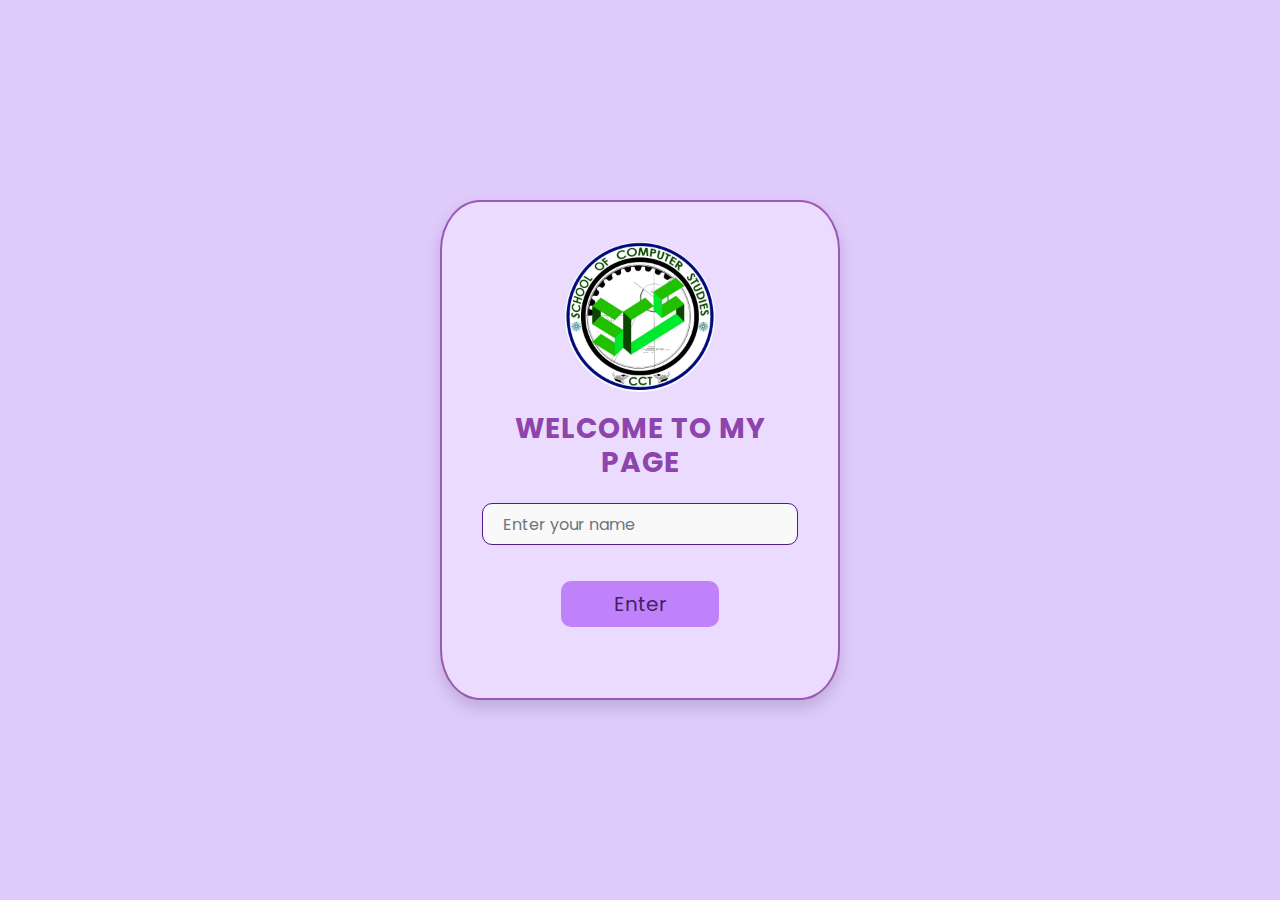
<file: index.html>
<!DOCTYPE html>
<html lang="en">
<head>
<meta charset="UTF-8">
<meta name="viewport" content="width=device-width, initial-scale=1.0">
<title>Login Form</title>
<link rel="stylesheet" href="main.css">
<link href="https://stackpath.bootstrapcdn.com/bootstrap/4.5.2/css/bootstrap.min.css" rel="stylesheet">
<link href='https://fonts.googleapis.com/css?family=Poppins' rel='stylesheet'>
</head>
<body>
<div class="container">
    <div class="card border-violet shadow">
        <div class="card-body text-center"> 
            <img id="cct" src="Zpics\scs.jfif" alt="Description of the image" class="center-img"> 
            <h3 class="text-violet mb-4">Welcome to my Page</h3>
            <form id="loginForm" action="javascript:void(0);">
                <div class="form-group">
                    <input type="text" class="form-control form-control-lg" id="username" placeholder="Enter your name" style="font-size: 16px;" required>
                </div>
                <div class="form-group">
                    <button type="submit" class="btn btn-lg btn-violet">Enter</button>
                </div>
            </form>
        </div>
    </div>
</div>

<script src="https://cdnjs.cloudflare.com/ajax/libs/jquery/3.5.1/jquery.slim.min.js"></script>
<script src="https://stackpath.bootstrapcdn.com/bootstrap/4.5.2/js/bootstrap.bundle.min.js"></script>

<script>
document.getElementById('loginForm').addEventListener('submit', function(event) {
    event.preventDefault();

    var username = document.getElementById('username').value;
    if (username.trim() === '') {
        alert('Please enter a username.');
        return;
    }

    window.location.href = 'FinalOutput.html?username=' + encodeURIComponent(username);
});
</script>

<style>
body {
    font-family: 'Poppins';
    font-size: 22px;
    background-color: #dfcafc;
    color: #5a217a;
}

.container {
    display: flex;
    justify-content: center;
    align-items: center;
    height: 100vh;
}

#cct {
    border-radius: 50%;
    max-width: 150px;
    height: auto;
}

.center-img {
    display: block;
    margin: 0 auto;
    max-width: 100%;
    max-height: 100%;
    animation: flip 10s linear infinite;
}

@keyframes flip {
    0% { transform: rotateY(0deg); }
    50% { transform: rotateY(180deg); }
    100% { transform: rotateY(360deg); }
}

.card {
    background-color: #eadbff;
    border: 2px solid #ffffff;
	border-radius: 10%;
	width: 500px;
    box-shadow: 0 0 20px rgba(1, 0, 0, 0.5);
}

.border-violet {
    border-color: #9b59b6; 
	width: 500px;
	height: 500px;
}

.card-body {
    padding: 40px;
}

.text-violet {
    color: #8e44ad; 
    font-weight: bold;
    text-transform: uppercase;
    letter-spacing: 1px;
    margin-top: 20px;
}

.form-control {
    margin-top: 20px;
    padding: 20px;
    border: 1px solid #54188f; 
    transition: border-color 0.3s ease;
    color: #240642; 
    background-color: #f9f9f9;
    border-radius: 10px;
}

.form-control:focus {
    border-color: #240642;
}

.btn-violet {
    margin-top: 20px;
    background-color: #c082fa; 
	color: #432063;
    border: none;
    transition: background-color 0.3s ease;
    border-radius: 10px;
    width: 50%;
}

.btn-violet:hover {
	 background-color: #3a1f54; 
    color: #d8b4fa;
}

.btn-violet:focus,
.btn-violet.focus {
    box-shadow: 0 0 0 0.2rem rgba(142, 68, 173, 0.5);
}
</style>

</body>
</html>
</file>
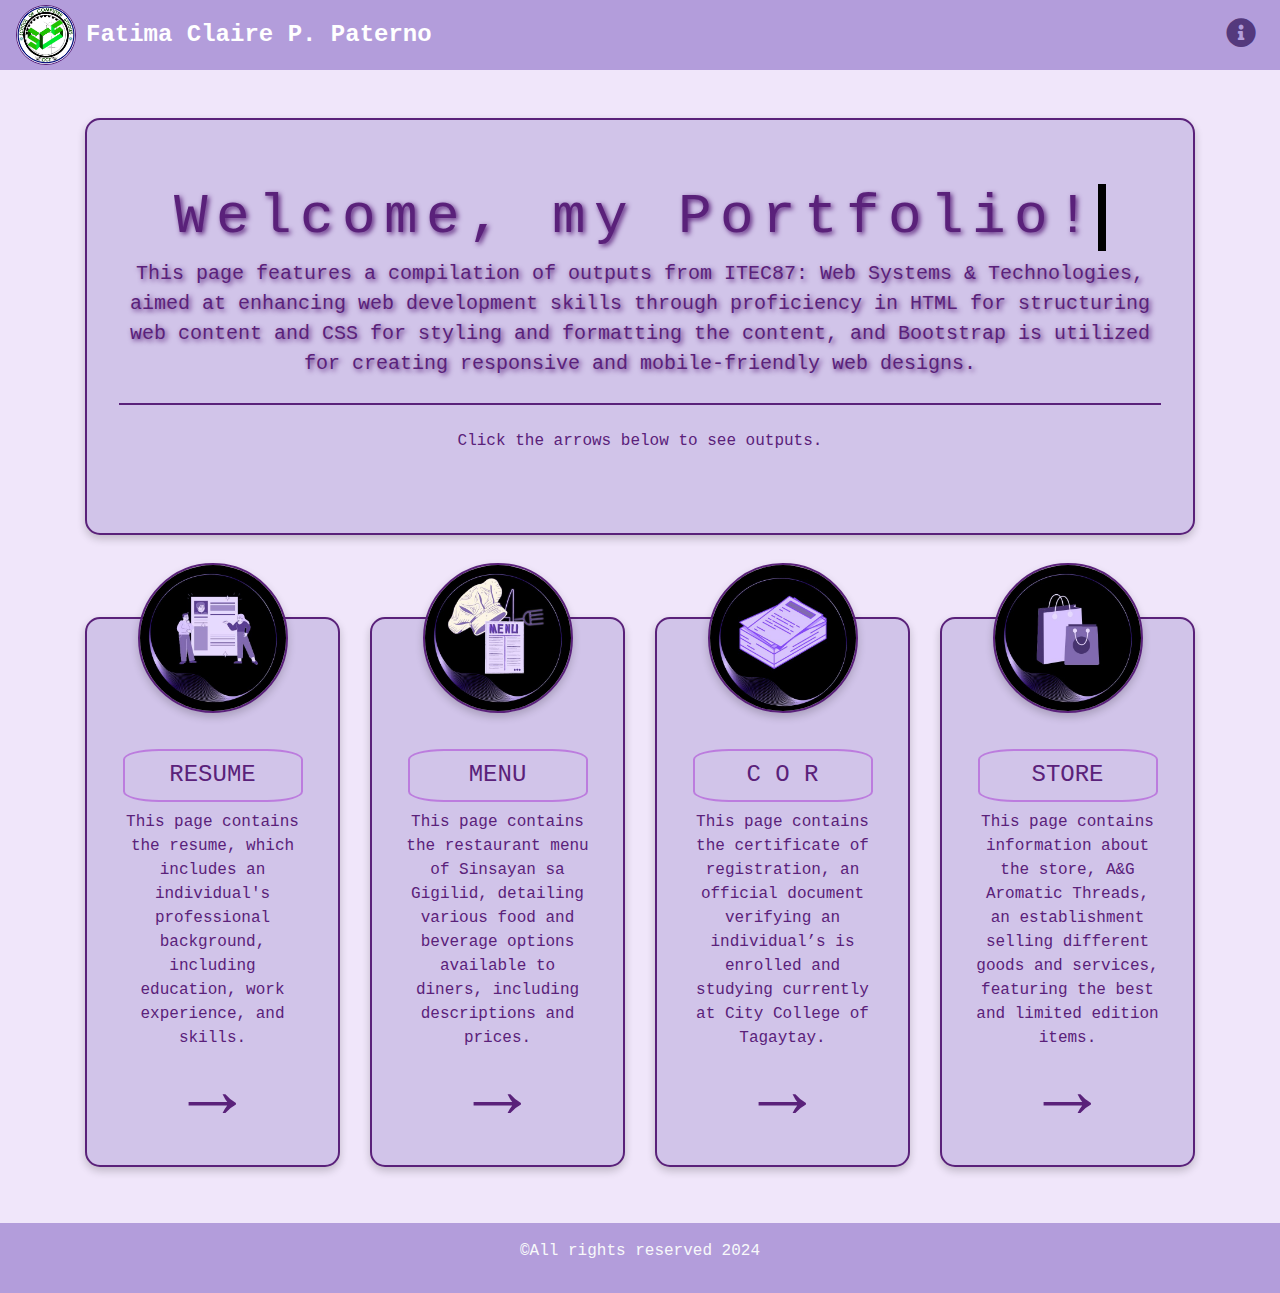
<file: FinalOutput.html>
<!DOCTYPE html>
<html lang="en">
<head>
  <meta charset="UTF-8">
  <meta name="viewport" content="width=device-width, initial-scale=1.0">
  <title>Main Page</title>
  <link href="https://stackpath.bootstrapcdn.com/bootstrap/4.5.2/css/bootstrap.min.css" rel="stylesheet">
  <link href="https://cdnjs.cloudflare.com/ajax/libs/font-awesome/5.15.4/css/all.min.css" rel="stylesheet">
  <link href="finals.css" rel="stylesheet">

</head>
<body>
  <nav class="navbar navbar-expand-lg navbar-dark">
    <a class="navbar-brand d-flex align-items-center" href="#">
      <img src="Zpics\scs.jfif"  class="d-inline-block align-top navbar-brand-img" alt="Your Photo">
      <span class="navbar-brand-name">Fatima Claire P. Paterno</span>
    </a>
	
	<ul class="navbar-nav ml-auto">
  <li class="nav-item">
    <a class="nav-link" href="#" data-toggle="modal" data-target="#aboutMeModal">
     <i class="fas fa-info-circle" style="font-size: 30px;"></i>
    </a>
  </li>
</ul>

<div class="modal fade" id="aboutMeModal" tabindex="-1" role="dialog" aria-labelledby="aboutMeModalLabel" aria-hidden="true">
  <div class="modal-dialog modal-lg" role="document">
    <div class="modal-content">
      <div class="modal-header">
        <h5 class="modal-title" id="aboutMeModalLabel">About Me</h5>
        <button type="button" class="close" data-dismiss="modal" aria-label="Close">
          <span aria-hidden="true">&times;</span>
        </button>
      </div>
      <div class="modal-body text-center"> 
	   <img id = "pic" src="Zpics\me.jpg" width="150" height="150" class="d-inline-block align-top navbar-brand-img" alt="Your Photo">
        <p><strong>Name:</strong> Fatima Claire P. Paterno</p>
        <p><strong>Year&Section:</strong> 3-2</p>
        <p><strong>Course:</strong> Bachelor of Science in Infromation Technology</p>
		 <p><strong>Subect Code:</strong> ITEC87</p>
		 <p><strong>Course Desciption:</strong> Web Systems & Technologies</p>
      </div>
    </div>
  </div>
</div>


  </nav>

  <div class="container mt-5">
    <div class="jumbotron text-center">
      <div class="typewriter">
        <h1 class="display-4">Welcome, <span id="usernamePlaceholder"></span></h1>
      </div>
      <p class="lead">This page features a compilation of outputs from ITEC87: Web Systems & Technologies, aimed at enhancing web development skills through proficiency in HTML for structuring web content and CSS for styling and formatting the content, and Bootstrap is utilized for creating responsive and mobile-friendly web designs.</p>
      <hr class="my-4">
      <p>Click the arrows below to see outputs.</p>
    </div>

    <div class="row">
      <div class="col-md-3 mb-4 fade-in-hidden">
        <div class="jumbotron text-center position-relative">
          <img src="Zpics\2.jpg" class="img-fluid mb-3 img-circle" alt="Image for Page 1">
          <h4 class="bordered-h4">RESUME</h4>
          <p class="descriptions">This page contains the resume, which includes an individual's professional background, including education, work experience, and skills.</p>
          <a href="Resume\paternoBS.html" target="_blank">
            <span class="arrow-link" style="font-size: 5em;">&#8594;</span>
          </a>
        </div>
      </div>

      <div class="col-md-3 mb-4 fade-in-hidden">
        <div class="jumbotron text-center position-relative">
          <img src="Zpics\3.jpg" class="img-fluid mb-3 img-circle" alt="Image for Page 2">
          <h4 class="bordered-h4">MENU</h4>
          <p class="descriptions">This page contains the restaurant menu of Sinsayan sa Gigilid, detailing various food and beverage options available to diners, including descriptions and prices.</p>
          <a href="Menu\PATERNO_FATIMACLAIRE.html" target="_blank">
            <span class="arrow-link" style="font-size: 5em;">&#8594;</span>
          </a>
        </div>
      </div>

      <div class="col-md-3 mb-4 fade-in-hidden">
        <div class="jumbotron text-center position-relative">
          <img src="Zpics\1.jpg" class="img-fluid mb-3 img-circle" alt="Image for Page 3">
          <h4 class="bordered-h4">C O R</h4>
          <p class="descriptions">This page contains the certificate of registration, an official document verifying an individual’s is enrolled and studying currently at City College of Tagaytay.</p>
          <a href="COR\Paterno_COR.html" target="_blank">
            <span class="arrow-link" style="font-size: 5em;">&#8594;</span>
          </a>
        </div>
      </div>

      <div class="col-md-3 mb-4 fade-in-hidden">
        <div class="jumbotron text-center position-relative">
          <img src="Zpics\4.jpg" class="img-fluid mb-3 img-circle" alt="Image for Page 4">
          <h4 class="bordered-h4">STORE</h4>
          <p class="descriptions">This page contains information about the store, A&G Aromatic Threads, an establishment selling different goods and services, featuring the best  and limited edition items.</p>
          <a href="Store\Store.html" target="_blank">
            <span class="arrow-link" style="font-size: 5em;">&#8594;</span>
          </a>
        </div>
      </div>
    </div>
  </div>
  
   <footer class="footer mt-auto py-3 ">
    <div class="container text-center">
      <span class="text-light">&copyAll rights reserved 2024</span>
    </div>
  </footer>

  <script src="https://code.jquery.com/jquery-3.5.1.slim.min.js"></script>
  <script src="https://cdn.jsdelivr.net/npm/@popperjs/core@2.5.4/dist/umd/popper.min.js"></script>
  <script src="https://stackpath.bootstrapcdn.com/bootstrap/4.5.2/js/bootstrap.min.js"></script>
  
  <script>
document.addEventListener('DOMContentLoaded', function() {
    function getUrlParameter(name) {
        name = name.replace(/[\[\]]/g, '\\$&');
        var regex = new RegExp('[?&]' + name + '(=([^&#]*)|&|#|$)'),
            results = regex.exec(window.location.href);
        if (!results) return null;
        if (!results[2]) return '';
        return decodeURIComponent(results[2].replace(/\+/g, ' '));
    }


    var username = getUrlParameter('username');

    if (username) {
        document.getElementById('usernamePlaceholder').textContent = username + "!";
    } else {
        document.getElementById('usernamePlaceholder').textContent = "my Portfolio!";
    }

    var elements = document.querySelectorAll('.fade-in-hidden');
    elements.forEach(function(element, index) {
        setTimeout(function() {
            element.classList.remove('fade-in-hidden');
            element.classList.add('fade-in');
        }, index * 500);
    });

    elements.forEach(function(element) {
        element.addEventListener('mouseenter', function() {
            element.classList.add('wiggle');
        });
        element.addEventListener('animationend', function(event) {
            if (event.animationName === 'wiggle') {
                element.classList.remove('wiggle');
            }
        });
    });
});
  </script>
</body>
</html>
</file>
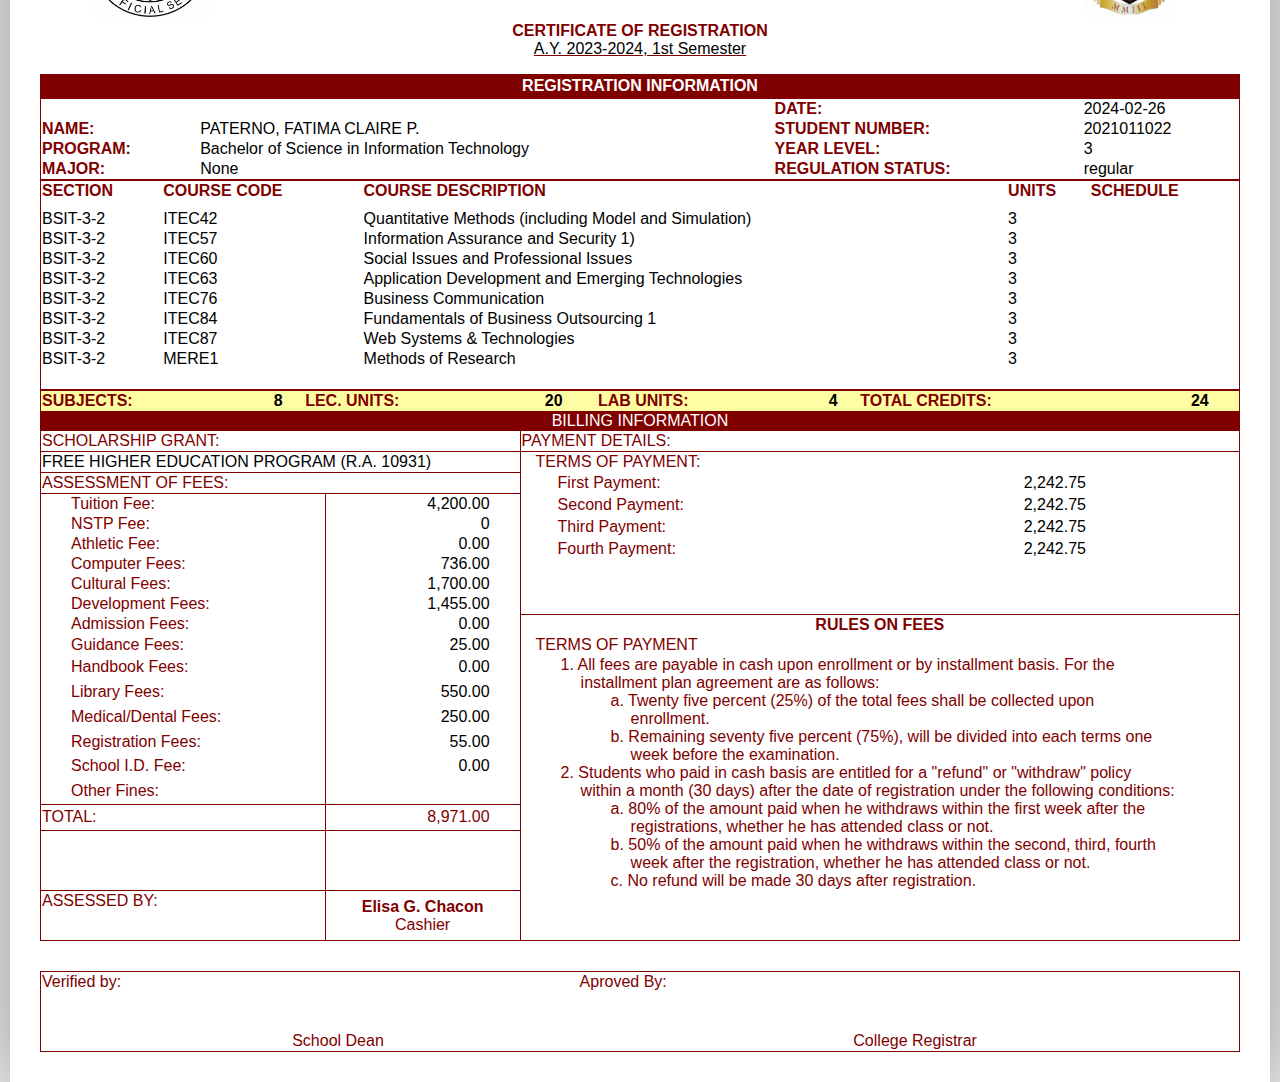
<file: COR/Paterno_COR.html>
<html>
<head>
<title>Certificate of Registration</title>
<body><link rel="stylesheet" href="P_COR.css">

<div class = "Main">
 
 
<img class="logo photo1"  src="tc.jpg">
<img class="logo photo2"  src="cct.jpg" >
 
<header id = "header">



<p>City of Tagaytay<br>
<b>CITY COLLEGE OF TAGAYTAY</b><br>
Akle St., Kaybagal South, Tagaytay City<br>
Telephone No.: (046) 483-0470 / (046) 483-0672</p>
<br><br>
<b>CERTIFICATE OF REGISTRATION</b><br>
<u id = "sem"> A.Y. 2023-2024, 1st Semester</u>
</header>


<p id = "reg"><b>REGISTRATION INFORMATION</b></p>



<table id = "RegInfo">
<tr>
<td></td>
<td></td>
<td><span><b>DATE:</b></span></td>
<td>2024-02-26</td>
</tr>

<tr>
<td><span><b>NAME:</b></span> </td>
<td>PATERNO, FATIMA CLAIRE P.</td>
<td><span><b>STUDENT NUMBER: </b></span></td>
<td>2021011022</td>
</tr>

<tr>
<td><span><b>PROGRAM: </b></span></td>
<td>Bachelor of Science in Information Technology</td>
<td><span><b>YEAR LEVEL: </b></span></td>
<td>3</td>
</tr>

<tr>
<td><span><b>MAJOR:</b></span></td>
<td>None</td>
<td><span><b>REGULATION STATUS: </b></span></td>
<td>regular</td>
</tr>
</table><!--STUDENT INFO-->

<table id = "description">

<th>SECTION</th>
<th>COURSE CODE</th>
<th>COURSE DESCRIPTION</th>
<th>UNITS</th>
<th>SCHEDULE</th>

<tr> <td></td> <td></td> <td></td> <td></td> <td></td> </tr>
<tr> <td></td> <td></td> <td></td> <td></td> <td></td> </tr>
<tr> <td></td> <td></td> <td></td> <td></td> <td></td> </tr>
<tr> <td></td> <td></td> <td></td> <td></td> <td></td> </tr>

<tr>
<td>BSIT-3-2</td>
<td>ITEC42</td>
<td>Quantitative Methods (including Model and Simulation)</td>
<td>3</td>
<td></td>
</tr>


<tr>
<td>BSIT-3-2</td>
<td>ITEC57</td>
<td>Information Assurance and Security 1)</td>
<td>3</td>
<td></td>
</tr>

<tr>
<td>BSIT-3-2</td>
<td>ITEC60</td>
<td>Social Issues and Professional Issues</td>
<td>3</td>
<td></td>
</tr>

<tr>
<td>BSIT-3-2</td>
<td>ITEC63</td>
<td>Application Development and Emerging Technologies</td>
<td>3</td>
<td></td>
</tr>

<tr>
<td>BSIT-3-2</td>
<td>ITEC76</td>
<td>Business Communication</td>
<td>3</td>
<td></td>
</tr>

<tr>
<td>BSIT-3-2</td>
<td>ITEC84</td>
<td>Fundamentals of Business Outsourcing 1</td>
<td>3</td>
<td></td>
</tr>

<tr>
<td>BSIT-3-2</td>
<td>ITEC87</td>
<td>Web Systems & Technologies</td>
<td>3</td>
<td></td>
</tr>

<tr>
<td>BSIT-3-2</td>
<td>MERE1</td>
<td>Methods of Research</td>
<td>3</td>
<td></td>
</tr>
<td>&nbsp;</td>


</table> <!--COURSE-->



<table id = "units">
<tr>
 <th><b>SUBJECTS:</b></th>  
 <td></td>
 <td>8 </td>  
 <td></td>
 <th><b>LEC. UNITS:</b> </th>  
 <td></td>
 <td>20 </td>  
 <td></td>
 <th><b>LAB UNITS:</b> </th>  
 <td></td>
 <td>4 </td>  
 <td></td>
 <th><b>TOTAL CREDITS:</b></th>   
 <td></td>
 <td>24</td>
</tr>

</table><!--UNITS-->

<p id = "Billing">BILLING INFORMATION</p>
<table id = "Sp" >
	<tr>
	<td  class = "wb"  width="40%"colspan="2" ><span> SCHOLARSHIP GRANT: </span></td>
	<td class = "wb"  width="60%"><span> PAYMENT DETAILS: </span></td>
	</tr>
	
	<tr>
	<td colspan="2" class = "wb">FREE HIGHER EDUCATION PROGRAM (R.A. 10931)</td>
	<td rowspan = "8" class = "wb" style="vertical-align:top; padding-left: 15px"> <span>TERMS OF PAYMENT: </span>
		<table id ="pay" width="100%">
		<tr><td style = "border:none;padding-left: 20px" ><span>First Payment:</span></td>
				<td style = "border:none; text-align:right;  padding-right: 150px;">2,242.75</td></tr>
		
		<tr><td style = "border:none; padding-left: 20px"><span>Second Payment:</span></td>
				<td  style = "border:none;  text-align:right; padding-right: 150px;">2,242.75</td></tr>
		
		<tr><td style = "border:none; padding-left: 20px"><span>Third Payment:</span></td>
				<td style = "border:none;  text-align:right; padding-right: 150px;">2,242.75</td></tr>
		
		<tr><td style = "border:none; padding-left: 20px"><span>Fourth Payment:</span></td>
				<td style = "border:none;  text-align:right; padding-right: 150px;">2,242.75</td></tr>
		</table>
	</td>
	</tr>
	
	<tr>
	<td colspan="2" class = "wb" > <span>ASSESSMENT OF FEES: </span></td>
	</tr>
	
	
	<tr><td class = "right-a" style = "padding-left: 30px" ><span>Tuition Fee: </span></td>
		<td class = "right-a"  style="text-align:right; padding-right: 30px;"> 4,200.00 </td>	
	</tr>
		
	<tr><td class = "right-a" style = "padding-left: 30px"><span>NSTP Fee: </span></td>
		<td class = "right-a" style="text-align: right; padding-right: 30px">0</td>
	</tr>

	<tr><td class = "right-a" style = "padding-left: 30px"><span>Athletic Fee:  </span></td>
		<td class = "right-a" style="text-align:right; padding-right: 30px">0.00</td>
	</tr>

	<tr><td class = "right-a" style = "padding-left: 30px"><span>Computer Fees: </span></td>
		<td class = "right-a" style="text-align:right; padding-right: 30px">736.00</td>
	</tr>

	<tr><td class = "right-a" style = "padding-left: 30px"><span>Cultural Fees:  </span></td>
		<td class = "right-a" style="text-align:right; padding-right: 30px">1,700.00</td>
	</tr>

	<tr><td class = "right-a" style = "padding-left: 30px"><span>Development Fees: </span></td>
		<td class = "right-a" style="text-align:right; padding-right: 30px">1,455.00</td>
	</tr>

	<tr><td class = "right-a" style = "padding-left: 30px"><span>Admission Fees:  </span></td>
		<td class = "right-a" style="text-align:right ; padding-right: 30px">0.00</td>
		<td style = "text-align: center"><span><b>RULES ON FEES</b></span></td>
	</tr>

	<tr><td class = "right-a" style = "padding-left: 30px"><span>Guidance Fees: </span></td>
		<td class = "right-a" style="text-align:right; padding-right: 30px">25.00</td>
		<td style= "padding-left:15px"><span>TERMS OF PAYMENT</span></td>
	</tr>

	<tr><td class = "right-a" style = "padding-left: 30px"><span>Handbook Fees: </span></td>
		<td class = "right-a" style="text-align:right; padding-right: 30px">0.00</td>
		<td rowspan = "8" style= "padding-left:40px;"><span>
			1. All fees are payable in cash upon enrollment or by installment basis. For the<br>
		<span style= "padding-left:20px;">
		installment plan agreement are as follows:<br>
		</span>
		<span style= "padding-left:50px;">
		a. Twenty five percent (25%) of the total fees shall be collected upon<br>
		</span>
		<span style= "padding-left:70px;">
		enrollment.<br>
		</span>
		<span style= "padding-left:50px;">
		b. Remaining seventy five percent (75%), will be divided into each terms one<br>
		</span>
		<span style= "padding-left:70px;">
		week before the examination.<br>
		</span>
		2. Students who paid in cash basis are entitled for a "refund" or "withdraw" policy<br>
		<span style= "padding-left:20px;">
		within a month (30 days) after the date of registration under the following conditions:<br>
		</span>
		<span style= "padding-left:50px;">
		a. 80% of the amount paid when he withdraws within the first week after the<br>
		</span>
		<span style= "padding-left:70px;">
		registrations, whether he has attended class or not.<br>
		</span>
		<span style= "padding-left:50px;">
		b. 50% of the amount paid when he withdraws within the second, third, fourth<br>
		</span>
		<span style= "padding-left:70px;">
		week after the registration, whether he has attended class or not.<br>
		</span>
		<span style= "padding-left:50px;">
		c. No refund will be made 30 days after registration.<br>
			</span></span></td>
	</tr>

	<tr><td class = "right-a" style = "padding-left: 30px"><span>Library Fees:  </span></td>
		<td class = "right-a" style="text-align:right; padding-right: 30px">550.00</td>
	</tr>

	<tr><td class = "right-a" style = "padding-left: 30px"><span>Medical/Dental Fees: </span> </td>
		<td class = "right-a" style="text-align:right; padding-right: 30px">250.00</td>
	</tr>

	<tr><td class = "right-a" style = "padding-left: 30px"><span>Registration Fees:  </span></td>
		<td class = "right-a" style="text-align:right; padding-right: 30px">55.00</td>
	</tr>

	<tr><td class = "right-a" style = "padding-left: 30px"><span>School I.D. Fee: </span></td>
		<td class = "right-a" style="text-align:right; padding-right: 30px">0.00</td>
	</tr>

	<tr><td class = "right-a" style = "padding-left: 30px"><span>Other Fines:</span> </td>
		<td class = "right-a" style="text-align:right; padding-right: 30px"></td>
	</tr>

	<tr><td class = "wb"><span>TOTAL:</span></td>
		<td class = "wb" style="text-align:right; padding-right: 30px"><span>8,971.00</span></td>
	</tr>
	
	<tr>
	<td class = "wb" height = "60px"></td>
	<td class="wb"></td>
	</tr>
	
	<tr>
	<td class="wb" height = "50px" style="vertical-align:top"><span> ASSESSED BY: </span><br></td>
	<td class = "wb"style ="text-align:center">
	<span><b> Elisa G. Chacon </b><br> Cashier </span>
	</td>
	</tr>
	

</table><!--MAIN-->


<table id = "foot">

<tr>
<td style = "height:40px; vertical-align:top">Verified by:</td>
<td style = "height:40px;"></td>
<td style = "height:40px; vertical-align:top">Aproved By:</td>
<td style = "height:40px;"></td>
</tr>

<tr>
<td style = "height:40px;"></td>
<td style = "height:40px; vertical-align:bottom">School Dean</td>
<td style = "height:40px;"></td>
<td style = "height:40px; vertical-align:bottom">College Registrar</td>
</tr>


</table>








</div>
</body>
</head>
</html>
</file>
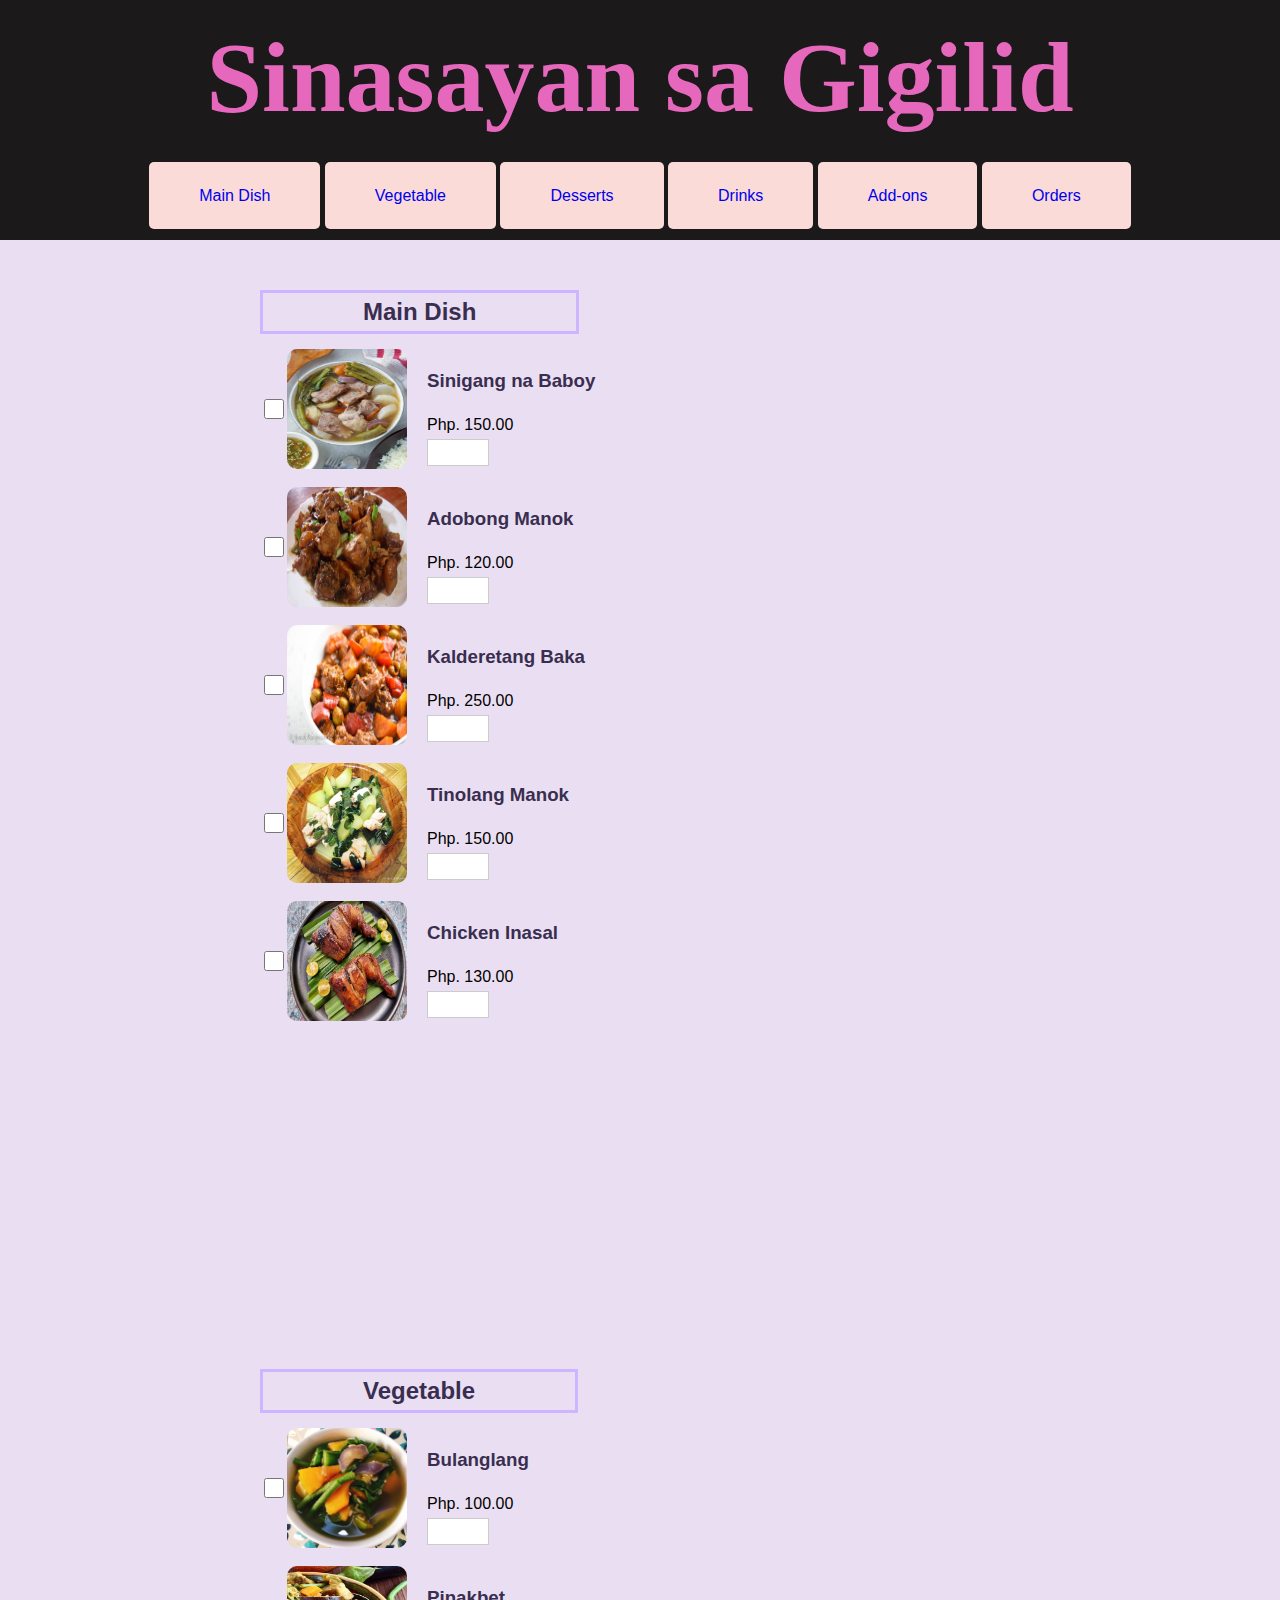
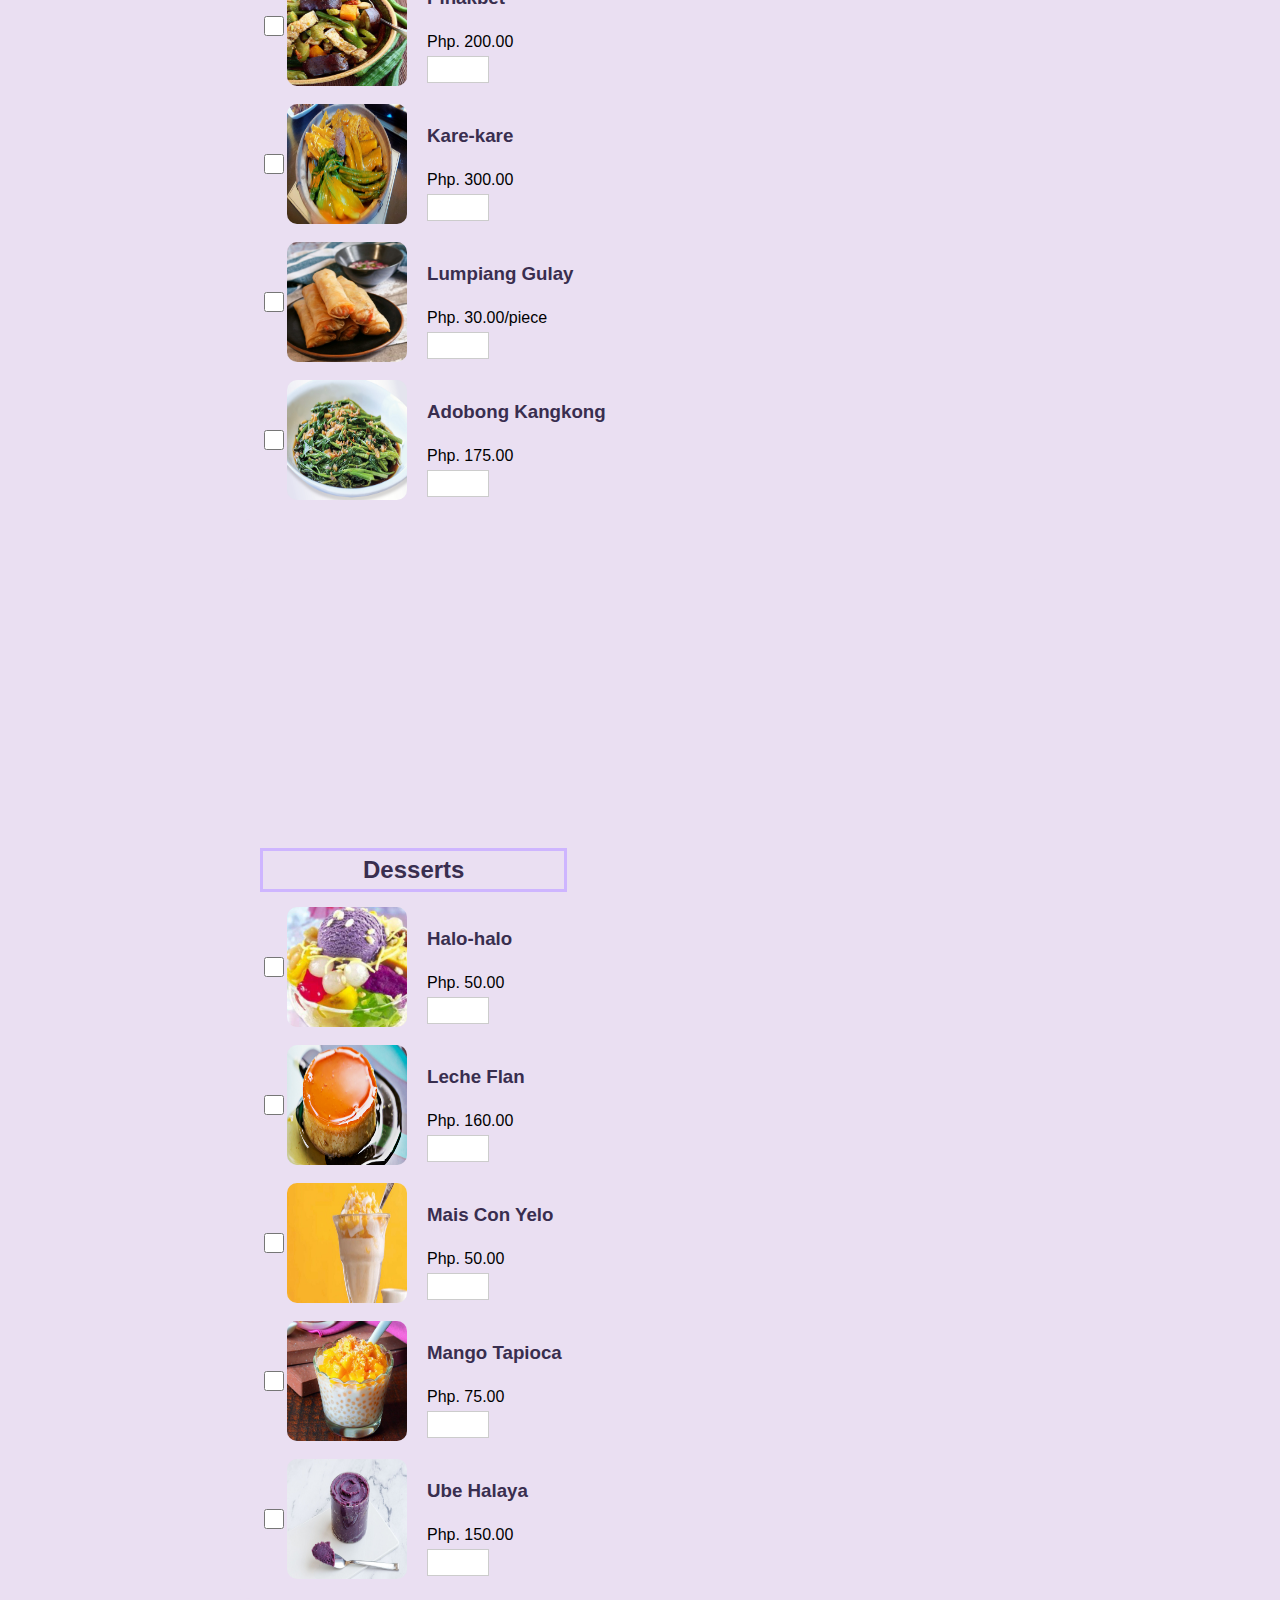
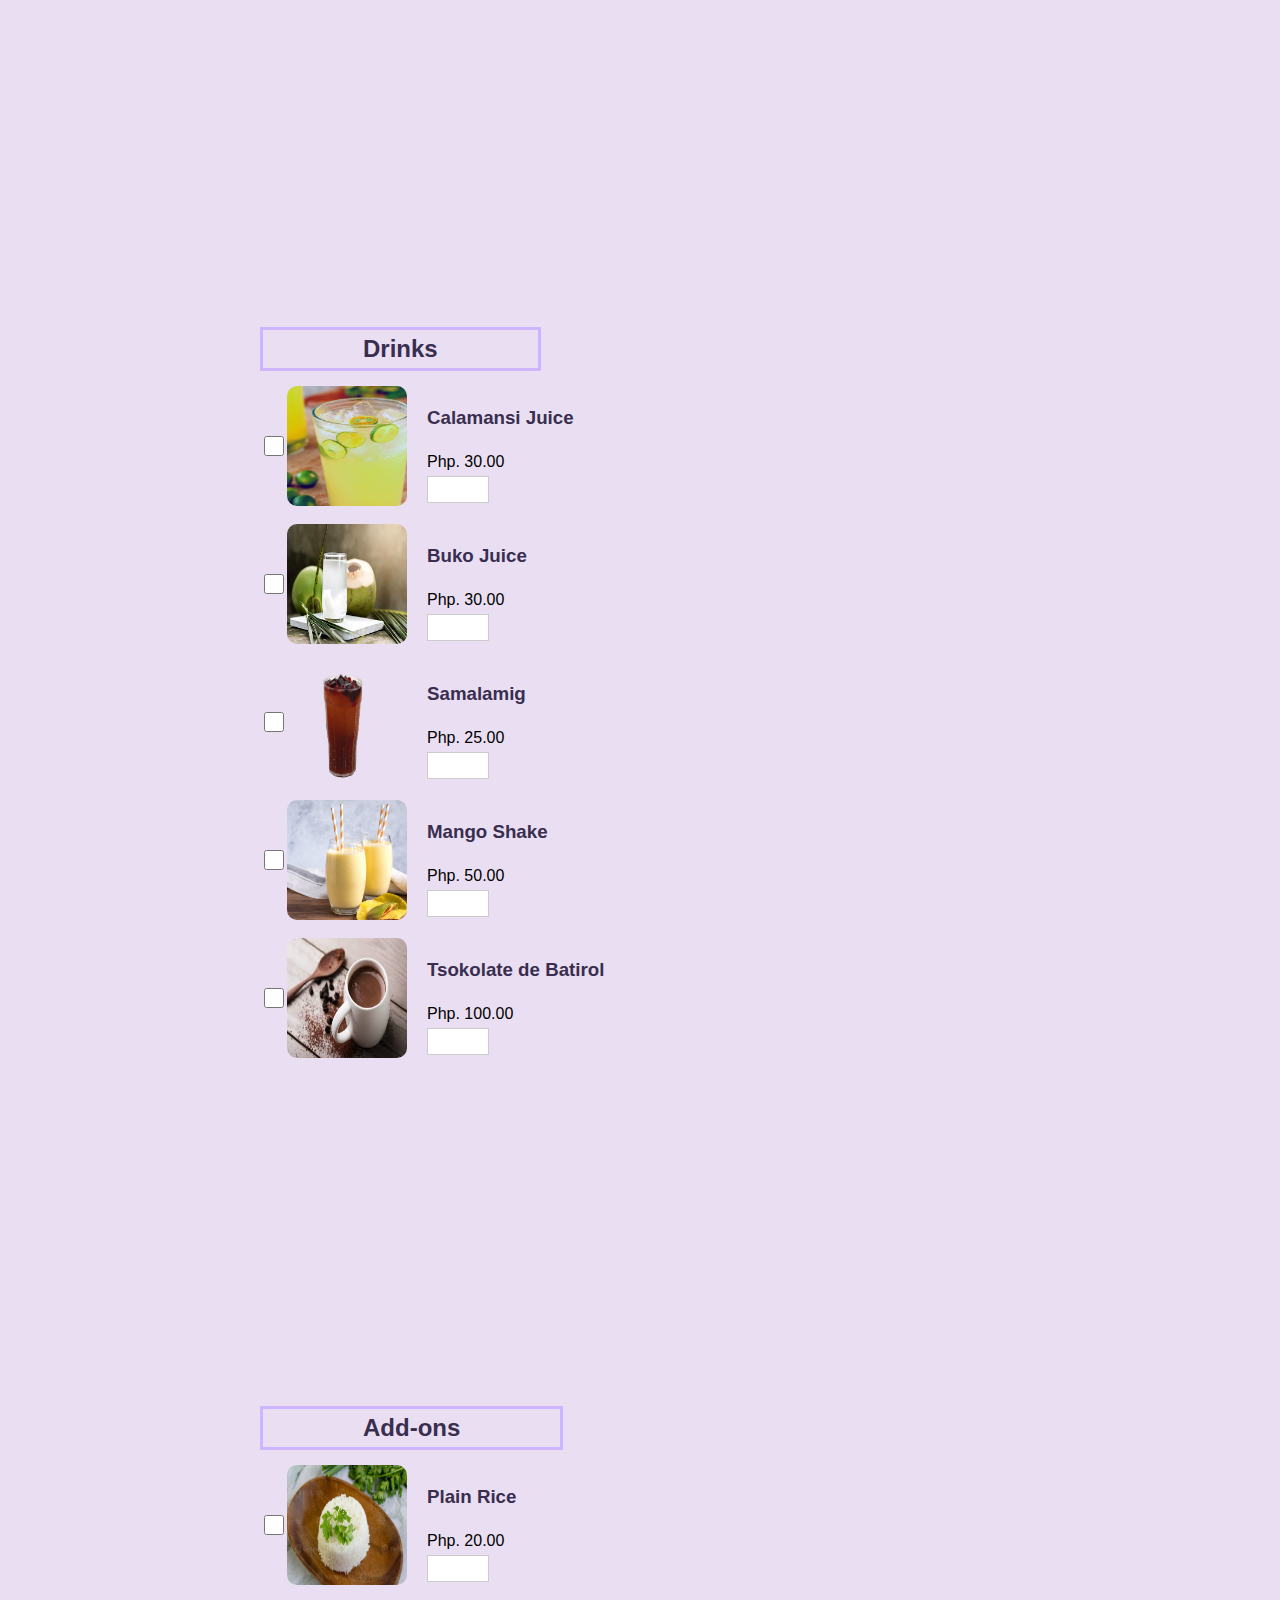
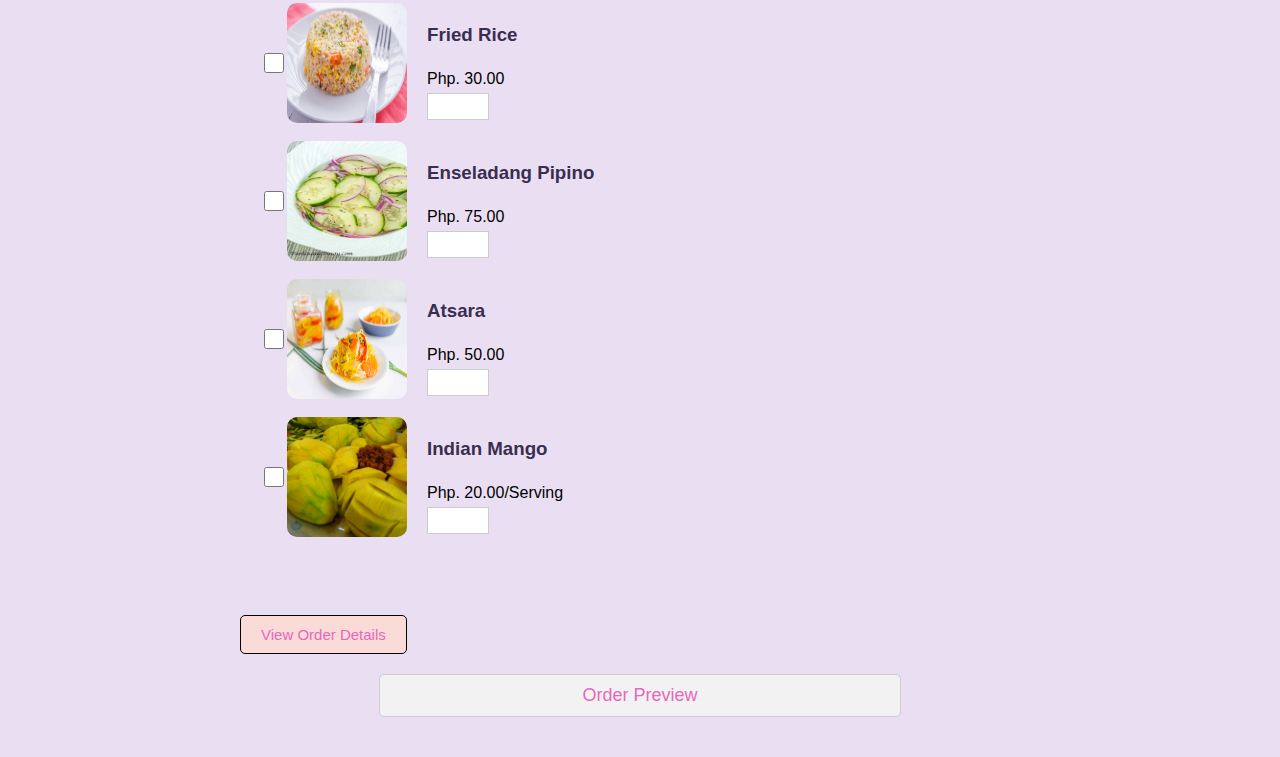
<file: Menu/PATERNO_FATIMACLAIRE.html>
<!DOCTYPE html>
<html lang="en">
<head>
<meta charset="UTF-8">
<title>Menu</title>
<link rel="stylesheet" type="text/css" href="Pcss.css">


</head>
<body>

<header>
    <h1>Sinasayan sa Gigilid</h1><br><br>
    <nav class="navigation">
        <ul>
            <li><a href="#main-dish">Main Dish</a></li>
            <li><a href="#vegetable">Vegetable</a></li>
            <li><a href="#desserts">Desserts</a></li>
            <li><a href="#drinks">Drinks</a></li>
            <li><a href="#add-ons">Add-ons</a></li>
		    <li><a href="#orders">Orders</a></li> 
        </ul>
    </nav>
</header>

	

	

<main id="main-content" class="container">
   
 <section id="main-dish" class="category">
    <h2>Main Dish</h2>
    <div class="menu-item">
       <input class = "item-checkbox" type="checkbox" name="item1_checkbox">
        <img src="Menu/Sinigang.jpg" alt="Main Dish 1">
        <div class="item-details">
            <h3>Sinigang na Baboy</h3>
            <p>Php. 150.00</p>
              <input class="tb" type="number" name="item1_quantity" min="0">
        </div>
    </div>
    <br>
    
    <div class="menu-item">
        <input class = "item-checkbox" type="checkbox" name="item1_checkbox">
        <img src="Menu/Adobo.jpg" alt="Main Dish 2">
        <div class="item-details">
            <h3>Adobong Manok</h3>
            <p>Php. 120.00</p>
            <input class="tb" type="number" name="item1_quantity"  min="0">
        </div>
    </div>
    <br>
	
    <div class="menu-item">
        <input class = "item-checkbox" type="checkbox" name="item1_checkbox">
        <img src="Menu/Kaldereta.jpg" alt="Main Dish 3">
        <div class="item-details">
            <h3>Kalderetang Baka</h3>
            <p>Php. 250.00</p>
             <input class="tb" type="number" name="item1_quantity"  min="0">
        </div>
    </div>
    <br>
    <div class="menu-item">
        <input class = "item-checkbox" type="checkbox" name="item1_checkbox">
        <img src="Menu/tinola.jpg" alt="Main Dish 4">
        <div class="item-details">
            <h3>Tinolang Manok</h3>
            <p>Php. 150.00</p>
            <input class="tb" type="number" name="item1_quantity"  min="0">
        </div>
    </div>
    <br>
    <div class="menu-item">
        <input class = "item-checkbox" type="checkbox" name="item1_checkbox">
        <img src="Menu/Inasal.jpg" alt="Main Dish 5">
        <div class="item-details">
            <h3>Chicken Inasal</h3>
            <p>Php. 130.00</p>
            <input class="tb" type="number" name="item1_quantity" min="0">
        </div>
    </div>
</section>
<br>




    <section id="vegetable" class="category">
        <h2>Vegetable</h2>
        <div class="menu-item">
		 <input class = "item-checkbox" type="checkbox" name="item1_checkbox">
            <img src="Menu/Bulanglang.jpg" alt="Vegetable 1">
            <div class="item-details">
                <h3>Bulanglang</h3>
                <p>Php. 100.00</p>
                 <input class="tb" type="number" name="item1_quantity"  min="0">
            </div>
        </div>
		<br>
		
        <div class="menu-item">
		 <input class = "item-checkbox" type="checkbox" name="item1_checkbox">
            <img src="Menu/Pinakbet.jpg" alt="Vegetable 2">
            <div class="item-details">
                <h3>Pinakbet</h3>
                <p>Php. 200.00</p>
				 <input class="tb" type="number" name="item1_quantity"  min="0">
            </div>
        </div>
		<br>
        <div class="menu-item">
		<input class = "item-checkbox" type="checkbox" name="item1_checkbox">
            <img src="Menu/Kare.jpg" alt="Vegetable 3">
            <div class="item-details">
                <h3>Kare-kare</h3>
                <p>Php. 300.00</p>
				 <input class="tb" type="number" name="item1_quantity"  min="0">
            </div>
        </div>
		<br>
        <div class="menu-item">
		 <input class = "item-checkbox" type="checkbox" name="item1_checkbox">
            <img src="Menu/LG.jpg" alt="Vegetable 4">
            <div class="item-details">
                <h3>Lumpiang Gulay</h3>
                <p>Php. 30.00/piece</p>
				 <input class="tb" type="number" name="item1_quantity"  min="0">
            </div>
        </div>
		<br>
        <div class="menu-item">
		<input class = "item-checkbox" type="checkbox" name="item1_checkbox">
            <img src="Menu/AK.jpg" alt="Vegetable 5">
            <div class="item-details">
                <h3>Adobong Kangkong</h3>
                <p>Php. 175.00</p>
				 <input class="tb" type="number" name="item1_quantity" min="0">
            </div>
        </div>
    </section>
<br>



    <section id="desserts" class="category">
        <h2>Desserts</h2>
        <div class="menu-item">
		 <input class = "item-checkbox" type="checkbox" name="item1_checkbox">
            <img src="Menu/halo.jpg" alt="Dessert 1">
            <div class="item-details">
                <h3>Halo-halo</h3>
                <p>Php. 50.00</p>
				 <input class="tb" type="number" name="item1_quantity"  min="0">
            </div>
        </div>
		<br>
        <div class="menu-item">
		<input class = "item-checkbox" type="checkbox" name="item1_checkbox">
            <img src="Menu/lecheflan.jpg" alt="Dessert 2">
            <div class="item-details">
                <h3>Leche Flan</h3>
                <p>Php. 160.00</p>
				<input class="tb" type="number" name="item1_quantity"  min="0">
            </div>
        </div>
		<br>
        <div class="menu-item">
		<input class = "item-checkbox" type="checkbox" name="item1_checkbox">
            <img src="Menu/mais.jpg" alt="Dessert 3">
            <div class="item-details">
                <h3>Mais Con Yelo</h3>
                <p>Php. 50.00</p>
				 <input class="tb" type="number" name="item1_quantity" min="0">
            </div>
        </div>
		<br>
        <div class="menu-item">
		 <input class = "item-checkbox" type="checkbox" name="item1_checkbox">
            <img src="Menu/mango.jpg" alt="Dessert 4">
            <div class="item-details">
                <h3>Mango Tapioca</h3>
                <p>Php. 75.00</p>
				 <input class="tb" type="number" name="item1_quantity"  min="0">
            </div>
        </div>
		<br>
        <div class="menu-item">
		<input class = "item-checkbox" type="checkbox" name="item1_checkbox">
            <img src="Menu/Ube.jpg" alt="Dessert 5">
            <div class="item-details">
                <h3>Ube Halaya</h3>
                <p>Php. 150.00</p>
				 <input class="tb" type="number" name="item1_quantity"  min="0">
            </div>
        </div>
    </section>
	<br>


    <section id="drinks" class="category">
        <h2>Drinks</h2>
        <div class="menu-item">
		<input class = "item-checkbox" type="checkbox" name="item1_checkbox">
            <img src="Menu/calamansij.jpg" alt="Drink 1">
            <div class="item-details">
                <h3>Calamansi Juice</h3>
                <p>Php. 30.00</p> 
				<input class="tb" type="number" name="item1_quantity"  min="0">
            </div>
        </div>
		<br>
        <div class="menu-item">
		<input class = "item-checkbox" type="checkbox" name="item1_checkbox">
            <img src="Menu/bj.jpg" alt="Drink 2">
            <div class="item-details">
                <h3>Buko Juice</h3>
                <p>Php. 30.00</p>
				 <input class="tb" type="number" name="item1_quantity"  min="0">
            </div>
        </div>
		<br>
        <div class="menu-item">
		<input class = "item-checkbox" type="checkbox" name="item1_checkbox">
            <img src="Menu/samalamig.png" alt="Drink 3">
            <div class="item-details">
                <h3>Samalamig</h3>
                <p>Php. 25.00</p>
				 <input class="tb" type="number" name="item1_quantity"  min="0">
            </div>
        </div>
		<br>
        <div class="menu-item">
		<input class = "item-checkbox" type="checkbox" name="item1_checkbox">
            <img src="Menu/ms.jpg" alt="Drink 4">
            <div class="item-details">
               <h3> Mango Shake</h3>
                <p>Php. 50.00</p>
				 <input class="tb" type="number" name="item1_quantity"  min="0">
            </div>
        </div>
		<br>
        <div class="menu-item">
		<input class = "item-checkbox" type="checkbox" name="item1_checkbox">
            <img src="Menu/tablea.jpg" alt="Drink 5">
            <div class="item-details">
                <h3> Tsokolate de Batirol</h3>
                <p>Php. 100.00</p>
				 <input class="tb" type="number" name="item1_quantity"  min="0">
            </div>
        </div>
    </section>
<br>



    <section id="add-ons" class="category">
        <h2>Add-ons</h2>
        <div class="menu-item">
		 <input type="checkbox" class="item-checkbox"> 
            <img src="Menu/plain.jpg" alt="Add-on 1">
            <div class="item-details">
                <h3>Plain Rice</h3>
                <p>Php. 20.00</p>
				 <input class="tb" type="number" name="item1_quantity"  min="0">
            </div>
        </div>
		<br>
        <div class="menu-item">
		 <input type="checkbox" class="item-checkbox"> 
            <img src="Menu/fried.png" alt="Add-on 2">
            <div class="item-details">
                <h3>Fried Rice</h3>
                <p>Php. 30.00</p>
				 <input class="tb" type="number" name="item1_quantity" min="0">
            </div>
        </div>
		<br>
        <div class="menu-item">
		 <input type="checkbox" class="item-checkbox"> 
            <img src="Menu/enselada.jpg" alt="Add-on 3">
            <div class="item-details">
                <h3>Enseladang Pipino</h3>
                <p>Php. 75.00</p>
				 <input class="tb" type="number" name="item1_quantity"  min="0">
            </div>
        </div>
		<br>
        <div class="menu-item">
		 <input type="checkbox" class="item-checkbox"> 
            <img src="Menu/atsara.jpg" alt="Add-on 4">
            <div class="item-details">
                <h3>Atsara</h3>
                <p>Php. 50.00</p>
				 <input class="tb" type="number" name="item1_quantity"  min="0">
            </div>
        </div>
		<br>
        <div class="menu-item">
		 <input type="checkbox" class="item-checkbox"> 
            <img src="Menu/indian.jpg" alt="Add-on 5">
            <div class="item-details">
                <h3>Indian Mango</h3>
                <p>Php. 20.00/Serving</p>
				 <input class="tb" type="number" name="item1_quantity"  min="0">
            </div>
        </div>
    </section>
	<br>
	
	
	
	
	<section id="orders">
	<div class="Rbutton">
		<button onclick="generateReceipt()">View Order Details</button>
		<pre id="receipt">Order Preview</pre>
	</div>
	</section>   

	</main>
		
		
<script>	
function generateReceipt() {
    let receiptContent = "Orders:\n\n";
    let totalAmount = 0;

   
    const checkboxes = document.querySelectorAll('input[type="checkbox"]');
    checkboxes.forEach((checkbox) => {
        if (checkbox.checked) {
            
            const itemDetails = checkbox.parentNode.querySelector('.item-details');
            const itemName = itemDetails.querySelector('h3').textContent; 
            const price = parseFloat(itemDetails.querySelector('p').textContent.replace('Php. ', '')); 
            const quantity = parseFloat(itemDetails.querySelector('input[type="number"]').value); 
            const itemTotal = price * quantity;
			
            receiptContent += `${itemName} x ${quantity} = Php. ${itemTotal.toFixed(2)}\n`;

        
            totalAmount += itemTotal;
        }
    });

    
    receiptContent += `\nTotal Amount: Php. ${totalAmount.toFixed(2)}`;

    
    const receipt = document.getElementById('receipt');
    receipt.textContent = receiptContent;
}

		</script>
		
		
	</body>
</html>
</file>
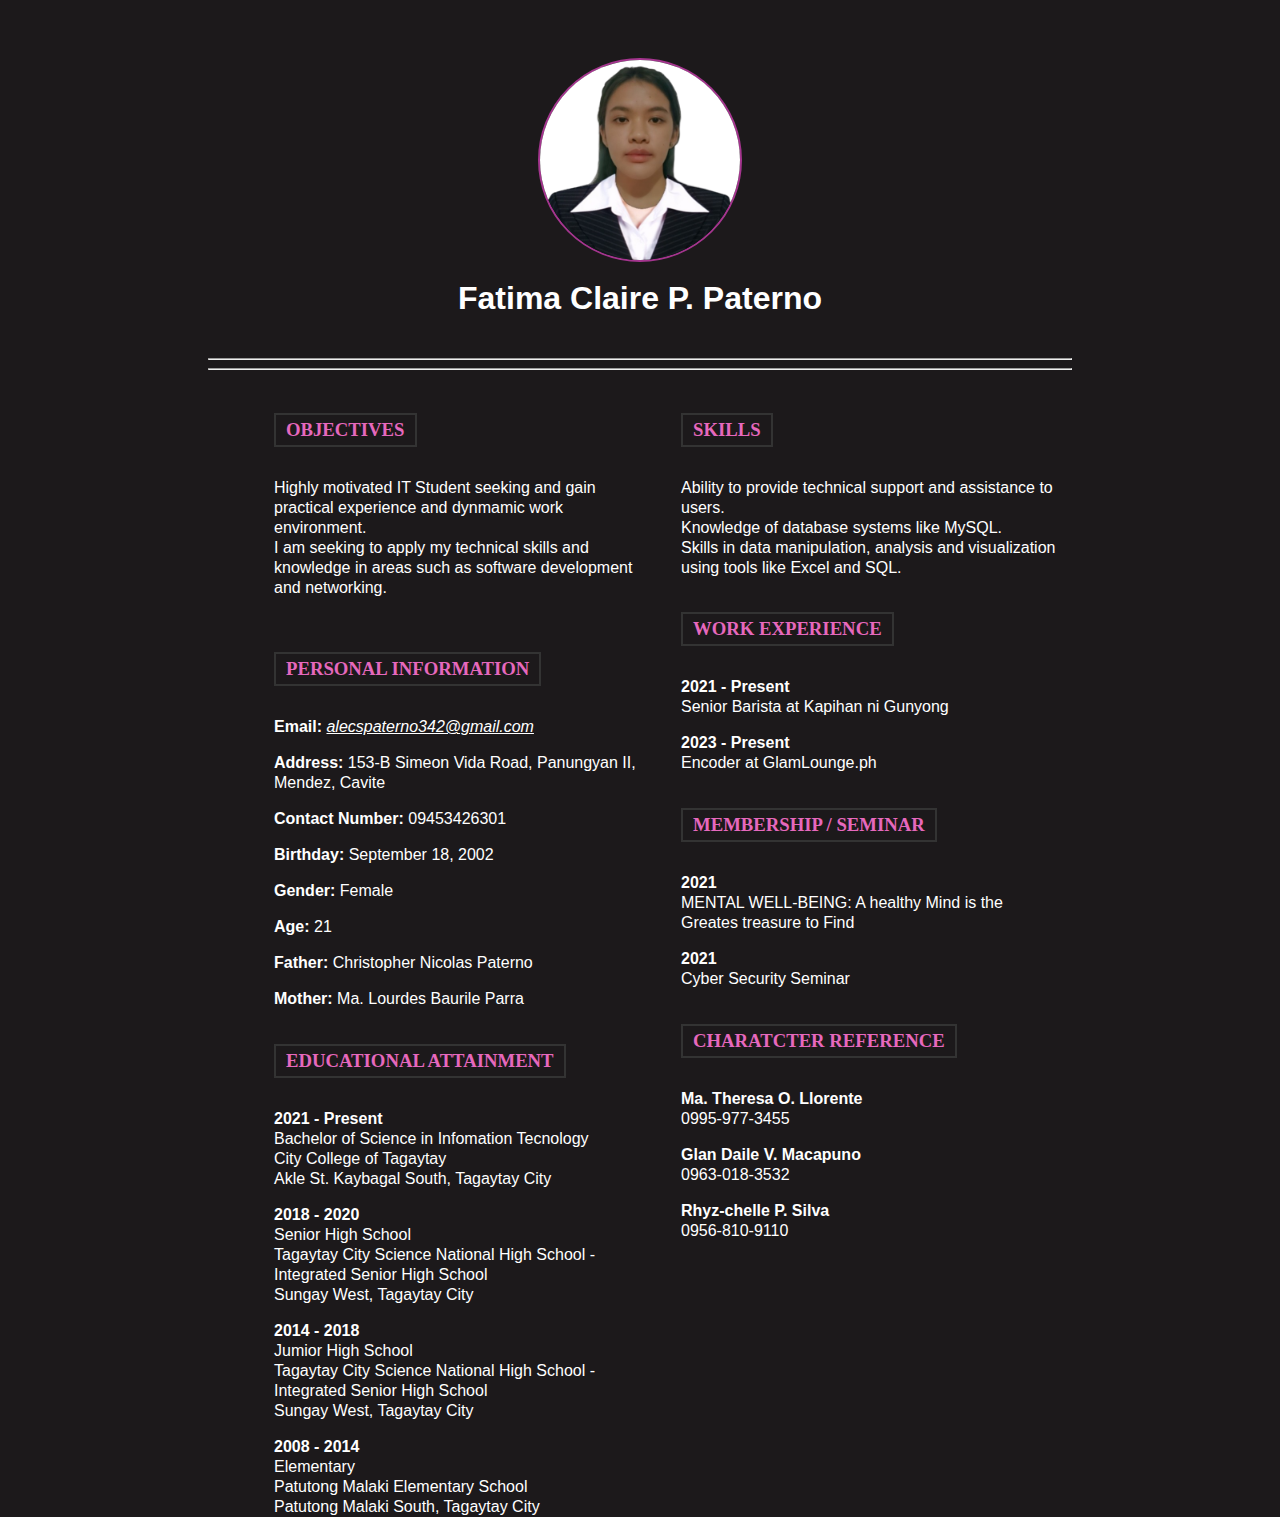
<file: Resume/Paterno.html>
<!DOCTYPE html>
<html>
<head>
<title> Resume </title>
</head>


<body>
 <div class="profile-picture">
<center><img src="resumepic.png" ></center>
</div>
<center><h1>Fatima Claire P. Paterno</h1></center>
<br>
<hr><hr>

<div class = "container">
<div class = "column">

<h3>OBJECTIVES</h3>
<p>Highly motivated IT Student seeking and gain practical experience and dynmamic work environment.<br> 
I am seeking to apply my technical skills and knowledge in areas such as software development and networking.</p>
<br>


<h3>PERSONAL INFORMATION</h3>
<p><b>Email: </b><i><u>alecspaterno342@gmail.com</u></i></p>
<p><b>Address: </b>153-B Simeon Vida Road, Panungyan II, Mendez, Cavite</p>
<p><b>Contact Number: </b> 09453426301 </p>
<p><b>Birthday: </b> September 18, 2002 </p>
<p><b>Gender: </b> Female </p>
<p><b>Age: </b> 21 </p>
<p><b>Father: </b> Christopher Nicolas Paterno </p>
<p><b>Mother: </b> Ma. Lourdes Baurile Parra</p>



<h3>EDUCATIONAL ATTAINMENT</h3>
<p><b>2021 - Present</b>
<br>Bachelor of Science in Infomation Tecnology
<br>City College of Tagaytay
<br> Akle St. Kaybagal South, Tagaytay City</p>

<p><b>2018 - 2020 </b>
<br> Senior High School
<br>Tagaytay City Science National High School - Integrated Senior High School
<br>Sungay West, Tagaytay City
</p>

<p><b>2014 - 2018 </b>
<br> Jumior High School
<br>Tagaytay City Science National High School - Integrated Senior High School
<br>Sungay West, Tagaytay City
</p>

<p><b>2008 - 2014 </b>
<br> Elementary
<br>Patutong Malaki Elementary School
<br>Patutong Malaki South, Tagaytay City
</p>

</div>


<div class = "column">
<h3>SKILLS</h3>
<p>
Ability to provide technical support and assistance to users.<br>
Knowledge of database systems like MySQL.<br>
Skills in data manipulation, analysis and visualization using tools like Excel and SQL.

</p>


<h3>WORK EXPERIENCE</h3>
<p><b>2021 - Present</b><br>Senior Barista at Kapihan ni Gunyong </p>
<p><b>2023 - Present</b><br>Encoder at GlamLounge.ph </p>


<h3>MEMBERSHIP / SEMINAR</h3>
<p><b>2021</b><br> MENTAL WELL-BEING: A healthy Mind is the Greates treasure to Find</p>
<p><b>2021</b><br> Cyber Security Seminar</p>



<h3>CHARATCTER REFERENCE</h3>

<p><b>Ma. Theresa O. Llorente</b><br>
0995-977-3455</p>

<p><b>Glan Daile V. Macapuno</b><br>
0963-018-3532</p>

<p><b>Rhyz-chelle P. Silva</b><br>
0956-810-9110<br><br></p>
</div>
</div>




<style>
body{
	  font-family: 'Arial', sans-serif;
	color: #fff; 
	padding-top: 50px; 
	padding-bottom: 50px; 
	padding-left: 200px;
	padding-right: 200px;
	background-color: #1C191B; 
	justify-content: left-side;
	line-height: 20px;
	

}

h3{
	font-family: Verdana;
	display: inline-block;
    padding: 5px 10px;
    border: 2px solid #333; 
    margin-bottom: 15px; 
	color: #E668BD;
}

h1{
align-text: center;
}

.profile-picture {
    align-items: left;
    margin-bottom: 20px;
  }
  
 .profile-picture img {
    width: 200px;
    height: 200px;
    border-radius: 50%; 
    border: 2px solid #A4358E; 

  }
  
  .container{
  display: flex;
  padding-left: 50px;
  }
  
  .column{
  flex: 50px;
  padding: 16px;
  height: 50px;
  }
 
</style>

</body>
</html>
</file>
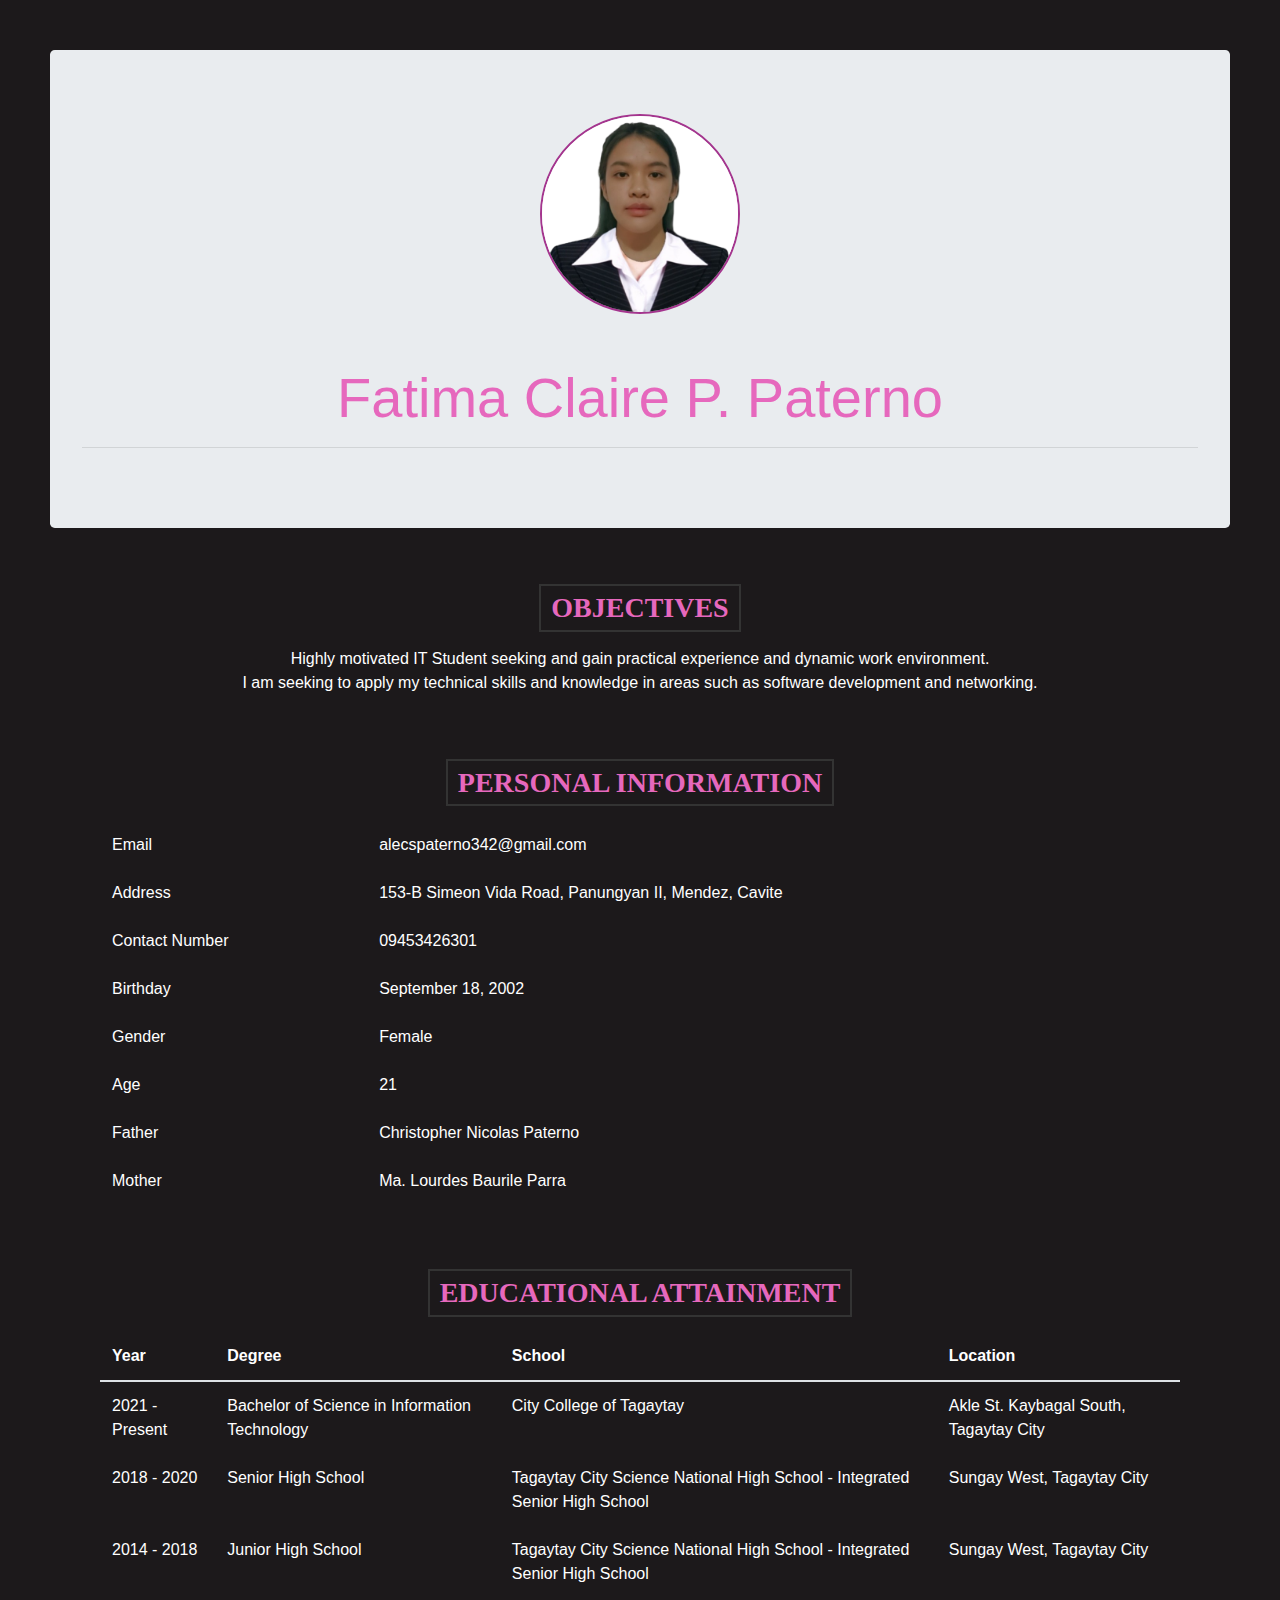
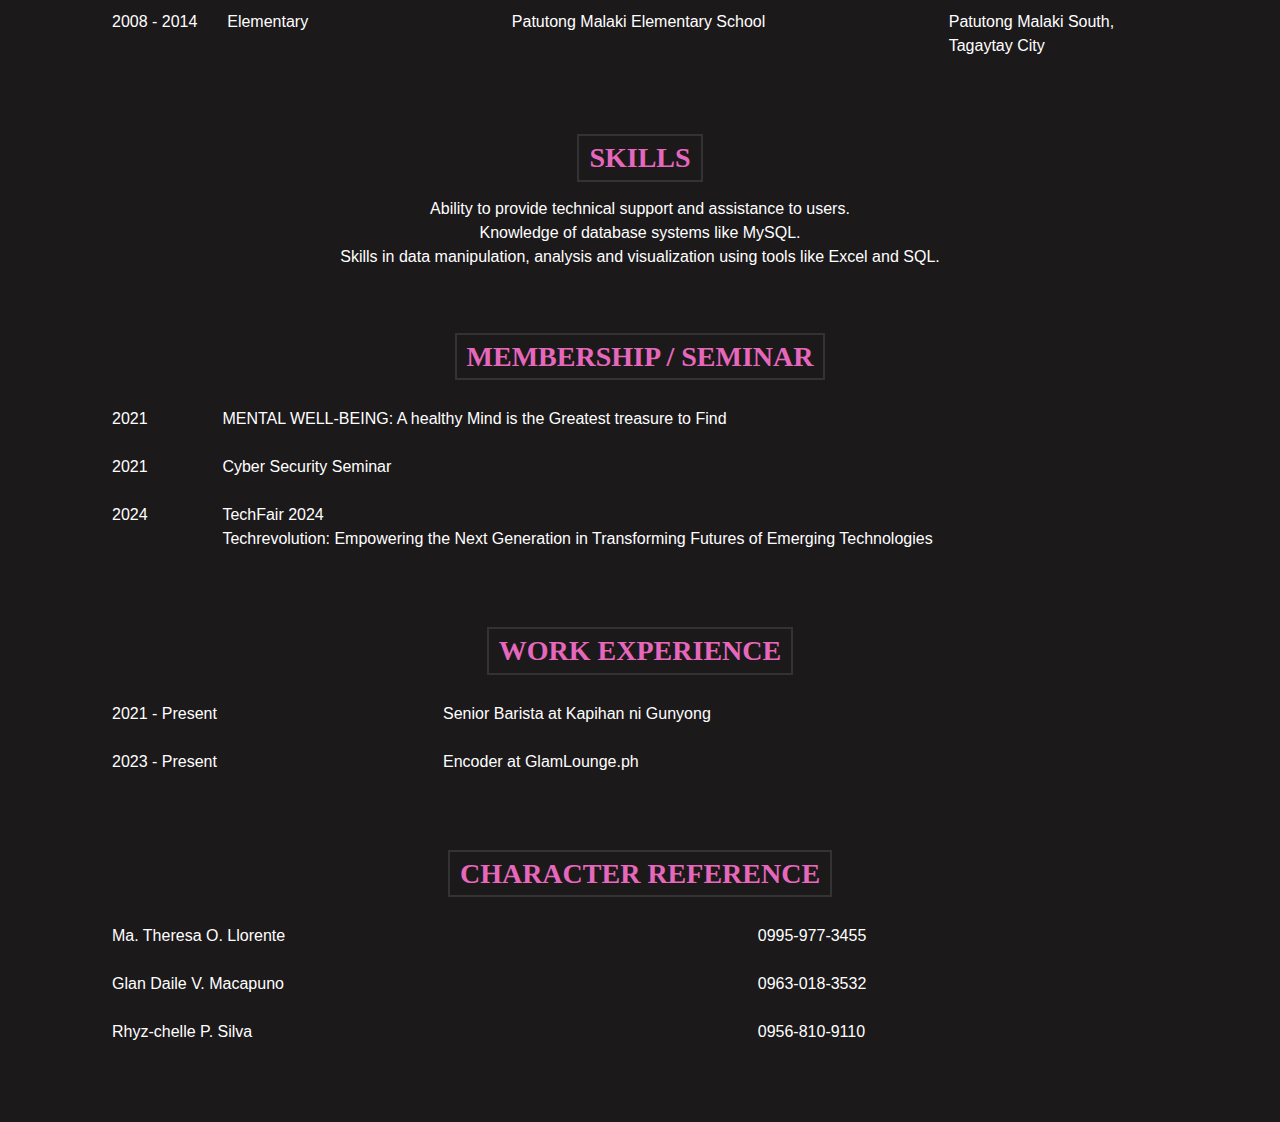
<file: Resume/paternoBS.html>
<!DOCTYPE html>
<html>

<head>
    <title>Resume</title>
    <link href="https://maxcdn.bootstrapcdn.com/bootstrap/4.5.2/css/bootstrap.min.css" rel="stylesheet">
    <link rel ="stylesheet" href="resume.css">
</head>

<body>
    <div class="jumbotron">
        <div class="profile-picture">
            <img src="resumepic.png" class="img-fluid">
            <h1 class="display-4">Fatima Claire P. Paterno</h1>
			<hr>
        </div>
    </div>
	
	<br>
    <div class="container">
        <div class="col">
            <h3 class="font-weight-bold">OBJECTIVES</h3>
            <p>Highly motivated IT Student seeking and gain practical experience and dynamic work environment.
                <br> I am seeking to apply my technical skills and knowledge in areas such as software development
                and networking.</p>
        </div>
		<br><br>
        <div class="col">
            <h3 class="font-weight-bold">PERSONAL INFORMATION</h3>
            <table class="table">
                <tbody>
                    <tr>
                        <td>Email</td>
                        <td>alecspaterno342@gmail.com</td>
                    </tr>
                    <tr>
                        <td>Address</td>
                        <td>153-B Simeon Vida Road, Panungyan II, Mendez, Cavite</td>
                    </tr>
                    <tr>
                        <td>Contact Number</td>
                        <td>09453426301</td>
                    </tr>
                    <tr>
                        <td>Birthday</td>
                        <td>September 18, 2002</td>
                    </tr>
                    <tr>
                        <td>Gender</td>
                        <td>Female</td>
                    </tr>
                    <tr>
                        <td>Age</td>
                        <td>21</td>
                    </tr>
                    <tr>
                        <td>Father</td>
                        <td>Christopher Nicolas Paterno</td>
                    </tr>
                    <tr>
                        <td>Mother</td>
                        <td>Ma. Lourdes Baurile Parra</td>
                    </tr>
                </tbody>
            </table>
        </div>
    </div>
    <div class="container">
        <div class="col">
		<br><br>
            <h3 class="font-weight-bold">EDUCATIONAL ATTAINMENT</h3>
            <table class="table">
                <thead>
                    <tr>
                        <th>Year</th>
                        <th>Degree</th>
                        <th>School</th>
                        <th>Location</th>
                    </tr>
                </thead>
                <tbody>
                    <tr>
                        <td>2021 - Present</td>
                        <td>Bachelor of Science in Information Technology</td>
                        <td>City College of Tagaytay</td>
                        <td>Akle St. Kaybagal South, Tagaytay City</td>
                    </tr>
                    <tr>
                        <td>2018 - 2020</td>
                        <td>Senior High School</td>
                        <td>Tagaytay City Science National High School - Integrated Senior High School</td>
                        <td>Sungay West, Tagaytay City</td>
                    </tr>
                    <tr>
                        <td>2014 - 2018</td>
                        <td>Junior High School</td>
                        <td>Tagaytay City Science National High School - Integrated Senior High School</td>
                        <td>Sungay West, Tagaytay City</td>
                    </tr>
                    <tr>
                        <td>2008 - 2014</td>
                        <td>Elementary</td>
                        <td>Patutong Malaki Elementary School</td>
                        <td>Patutong Malaki South, Tagaytay City</td>
                    </tr>
                </tbody>
            </table>
        </div>
		<br><br>
        <div class="col">
            <h3 class="font-weight-bold">SKILLS</h3>
            <p>Ability to provide technical support and assistance to users.<br> Knowledge of database systems like
                MySQL.<br> Skills in data manipulation, analysis and visualization using tools like Excel and SQL.
            </p>
        </div>
    </div>
	<br><br>
    <div class="container">
        <div class="col">
            <h3 class="font-weight-bold">MEMBERSHIP / SEMINAR</h3>
            <table class="table">
                <tbody>
                    <tr>
                        <td>2021</td>
						<td></td>
                        <td>MENTAL WELL-BEING: A healthy Mind is the Greatest treasure to Find</td>
                    </tr>
                    <tr>
                        <td>2021</td>
						<td></td>
                        <td>Cyber Security Seminar</td>
                    </tr>
                    <tr>
                        <td>2024</td>
						<td></td>
                        <td>TechFair 2024<br>Techrevolution: Empowering the Next Generation in Transforming Futures of Emerging Technologies</td>
                    </tr>
                </tbody>
            </table>
        </div>
		<br><br>
        <div class="col">
            <h3 class="font-weight-bold">WORK EXPERIENCE</h3>
            <table class="table">
                <tbody>
                    <tr>
                        <td>2021 - Present</td>
                        <td>Senior Barista at Kapihan ni Gunyong</td>
                    </tr>
                    <tr>
                        <td>2023 - Present</td>
                        <td>Encoder at GlamLounge.ph</td>
                    </tr>
                </tbody>
            </table>
        </div>
		<br><br>
        <div class="col">
            <h3 class="font-weight-bold">CHARACTER REFERENCE</h3>
            <table class="table">
                <tbody>
                    <tr>
                        <td>Ma. Theresa O. Llorente</td>
                        <td>0995-977-3455</td>
                    </tr>
                    <tr>
                        <td>Glan Daile V. Macapuno</td>
                        <td>0963-018-3532</td>
                    </tr>
                    <tr>
                        <td>Rhyz-chelle P. Silva</td>
                        <td>0956-810-9110</td>
                    </tr>
                </tbody>
            </table>
        </div>
    </div>


</body>

</html>
</file>
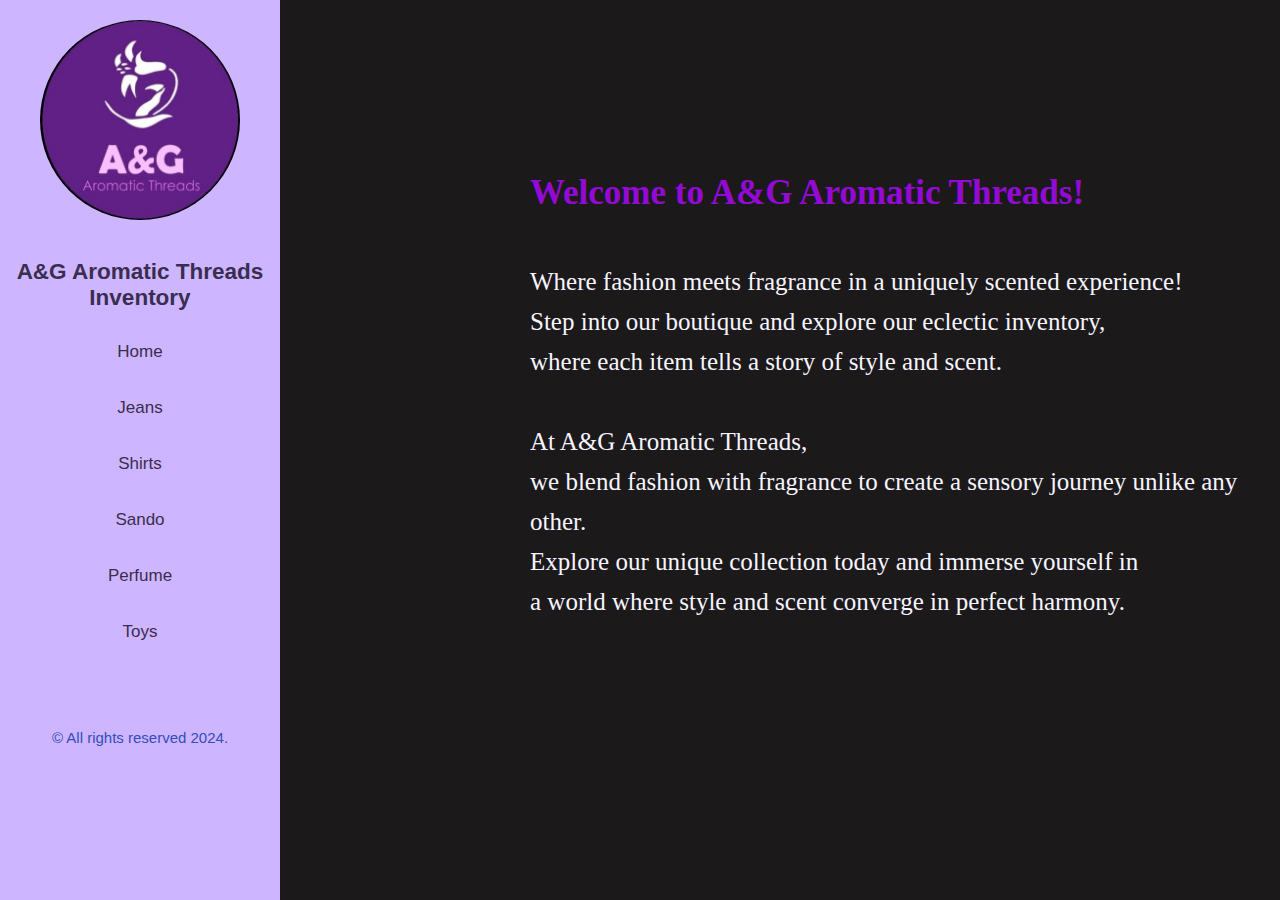
<file: Store/Store.html>
<!DOCTYPE html>
<html lang="en">
<head>
    <meta charset="UTF-8">
    <meta name="viewport" content="width=device-width, initial-scale=1.0">
    <link rel="stylesheet" href="store_style.css">
    <title>A&G Aromatic Threads</title>
</head>

<body>
    <div id="app">
        <nav id="sidebar">
            <img id="logo" src="item/logoo.jpg" alt="me">
            <h2>A&G Aromatic Threads Inventory</h2>
			
			
            <ul>
				<li><a href="#" onclick="showPage('home')">Home</a></li>
                <li><a href="#" onclick="showPage('jeans')">Jeans</a></li>
                <li><a href="#" onclick="showPage('shirts')">Shirts</a></li>
                <li><a href="#" onclick="showPage('sando')">Sando</a></li>
                <li><a href="#" onclick="showPage('perfume')">Perfume</a></li>
                <li><a href="#" onclick="showPage('toys')">Toys</a></li>
            </ul>
			
            <footer>
                <br><br>
                <p>&copy; All rights reserved 2024.</p>
            </footer>
        </nav>

<!-- HOME -->
        <div id="home" class="home" style="display: none;">
            <section class="home-section">
				<div class="home-content">
                     <h1> Welcome to A&G Aromatic Threads!</h1>
					 <p id = "store-description">  
					 
					 Where fashion meets fragrance in a uniquely scented experience!<br>
					 Step into our boutique and explore our eclectic inventory,<br>
					 where each item tells a story of style and scent. 
					<br><br>
					At A&G Aromatic Threads, <br>
					we blend fashion with fragrance to create a sensory journey unlike any other.<br>
					Explore our unique collection today and immerse yourself in<br>
					a world where style and scent converge in perfect harmony.
					 </p>
                </div>
            </section>
        </div>
<!-- HOME END -->
		

<!-- JEANS -->
<div id="jeans" class="jeans">
<p class = "category">JEANS<h5>
    <section class="jeans-section">
        <div class="jean-cont">
            
			<div class="itemized-jeans">
                <img class="modal-trigger" src="item/pants1.jpg" alt="Pants">
                <h3>Vintage Low Cargo Pants</h3>
                <input class = "item-checkbox" type="checkbox" name="item1_checkbox">
                <p class = "price">Price: Php. 699</p>
				<p class="stock">Stocks: <span id="stock-jeans1">23</span></p>
                        <input name = 'item_quantity' type="number" id="add-stock-jeans1" placeholder="Enter quantity">
                        <button onclick="addStock('jeans1')">Add</button>
                          <button onclick="deductStock('jeans1')">Add to Cart</button>
						
			
			 </div>
			
            <div class="itemized-jeans">
                <img class="modal-trigger" src="item/pants2.jpg" alt="Pants">
                <h3>Denim Flare Pants</h3>
                <input class = "item-checkbox" type="checkbox" name="item2_checkbox">
				<p class = "price">Price: Php. 479</p>
				<p class="stock">Stocks: <span id="stock-jeans2">23</span></p>
                        <input name = 'item_quantity'  type="number" id="add-stock-jeans2" placeholder="Enter quantity">
                        <button onclick="addStock('jeans2')">Add Item</button>	
						<button onclick="deductStock('jeans2')">Add to Cart</button>
          
				
            </div>
            <div class="itemized-jeans">
                <img class="modal-trigger" src="item/pants3.jpg" alt="Pants">
                <h3>Street Style Track Pants</h3>
                <input class = "item-checkbox" type="checkbox" name="item3_checkbox">
				<p class = "price">Price: Php. 249</p>
				<p class="stock">Stocks: <span id="stock-jeans3">35</span></p>
                        <input name = 'item_quantity'  type="number" id="add-stock-jeans3" placeholder="Enter quantity">
                        <button onclick="addStock('jeans3')">Add Item</button>
						<button onclick="deductStock('jeans3')">Add to Cart</button>
			 </div>
			
			
            <div class="itemized-jeans">
                <img class="modal-trigger" src="item/pants4.jpg" alt="Pants">
                <h3>Two-Way Wide Leg Trousers</h3>
                <input class = "item-checkbox" type="checkbox" name="item4_checkbox">
				<p class = "price">Price: Php. 389</p>
				<p class="stock">Stocks: <span id="stock-jeans4">12</span></p>
                        <input name = 'item_quantity'  type="number" id="add-stock-jeans4" placeholder="Enter quantity">
                        <button onclick="addStock('jeans4')">Add</button>
						<button onclick="deductStock('jeans4')">Add to Cart</button>
			 </div>   
        </div>
		
   
   		<section id = "receipt-button">
				 
            <!-- Discount options -->
            <div class="discount-options">
                <input type="radio" name="discountType" value="student">Student (10% off)
                <input type="radio" name="discountType" value="pwd">PWD (30% off)
                <input type="radio" name="discountType" value="senior">Senior (20% off)
            </div>
		
			<!-- Text box for cash input -->
            <input type="number" id="cashInput" placeholder="Enter cash amount">
            
		
				<button onclick="generateReceipt('jeans')">Generate Receipt</button>
			<div class="receipt"> </div>
	   
	   </section>

    </section>
</div>
<!-- JEANS END -->



<!-- Modal -->
<div id="myModal" class="modal">
    <span class="close">&times;</span>
    <div class="modal-content-container">
        <img class="modal-content" id="modalImg">
    </div>
</div>


  <!-- SHIRTS -->
<div id="shirts" class="shirts">
<p class = "category">SHIRTS<h5>

    <section class="shirts-section">
        <div class="shirts-cont">
            
			<div class="itemized-shirts">
                <img class="modal-trigger" src="item/shirt1.jpg" alt="Shirts">
                <h3>Queen</h3>
                <input class = "item-checkbox" type="checkbox" name="item5_checkbox">
				<p class = "price">Price: Php. 2999</p>
				<p class="stock">Stocks: <span id="stock-shirts1">3</span></p>
                 <input name = 'item_quantity'  type="number" id="add-stock-shirts1" placeholder="Enter quantity">
                 <button onclick="addStock('shirts1')">Add</button>
                  <button onclick="deductStock('shirts1')">Add to Cart</button>
            </div>
            
            <div class="itemized-shirts">
                <img class="modal-trigger" src="item/shirt2.jpg" alt="Shirts">
                <h3>Metallica</h3>
                <input class = "item-checkbox" type="checkbox" name="item6_checkbox">
				<p class = "price">Price: Php. 1990</p>
				<p class="stock">Stocks: <span id="stock-shirts2">2</span></p>
				<input name = 'item_quantity'  type="number" id="add-stock-shirts2" placeholder="Enter quantity">
				<button onclick="addStock('shirts2')">Add</button>
				<button onclick="deductStock('shirts2')">Add to Cart</button>
			 </div>
            
            <div class="itemized-shirts">
                <img class="modal-trigger" src="item/shirt3.jpg" alt="Shirts">
                <h3>Paramore</h3>
        <input class = "item-checkbox" type="checkbox" name="item7_checkbox">        
				<p class = "price">Price: Php. 1499</p>
				<p class="stock">Stocks: <span id="stock-shirts3">10</span></p>
                <input name = 'item_quantity'  type="number" id="add-stock-shirts3" placeholder="Enter quantity">
                 <button onclick="addStock('shirts3')">Add</button>
                 <button onclick="deductStock('shirts3')">Add to Cart</button>    
            </div>
            
            <div class="itemized-shirts">
                <img class="modal-trigger" src="item/shirt4.jpg" alt="Shirts">
                <h3>The Beatles</h3>
      <input class = "item-checkbox" type="checkbox" name="item8_checkbox">          
				<p class = "price">Price: Php. 3499</p>
				<p class="stock">Stocks: <span id="stock-shirts4">2</span></p>
                <input name = 'item_quantity'  type="number" id="add-stock-shirts4" placeholder="Enter quantity">     
				<button onclick="addStock('shirts4')">Add</button>
                 <button onclick="deductStock('shirts4')">Add to Cart</button>
			</div>  
		</div>
  
   		<section id = "receipt-button">	 
            <!-- Discount options -->
            <div class="discount-options">
                <input type="radio" name="discountType" value="student">Student (10% off)
                <input type="radio" name="discountType" value="pwd">PWD (30% off)
                <input type="radio" name="discountType" value="senior">Senior (20% off)
            </div>
		
			<!-- Text box for cash input -->
            <input type="number" id="cashInput" placeholder="Enter cash amount">
			<!-- Button -->
				<button onclick="generateReceipt('shirts')">Generate Receipt</button>
			<div class="receipt"> </div>
	   </section>
	   
	   
	   
    </section>
</div>
			
<!-- SHIRTS END -->
			
			
			
  <!-- SANDO -->
<div id="sando" class="sando">
<p class = "category">SANDO<h5>
    <section class="sando-section">
        <div class="sando-cont">
            
			<div class="itemized-sando">
                <img class="modal-trigger" src="item/sando1.jpg" alt="Sando">
                <h3>Rib-Knit Top for Women (3 on 1)</h3>
        <input class = "item-checkbox" type="checkbox" name="item9_checkbox">        
				<p class = "price">Price: Php. 799</p>
				<p class="stock">Stocks: <span id="stock-sando1">65</span></p>
                 <input name = 'item_quantity'  type="number" id="add-stock-sando1" placeholder="Enter quantity">
                 <button onclick="addStock('sando1')">Add</button>
                 <button onclick="deductStock('sando1')">Add to Cart</button>       
            </div>
            
            
            <div class="itemized-sando">
                <img class="modal-trigger" src="item/sando2.jpg" alt="Sando">
                <h3>Basic Sleeveless Top </h3>
         <input class = "item-checkbox" type="checkbox" name="item10_checkbox">       
				<p class = "price">Price: Php. 199</p>
				<p class="stock">Stocks: <span id="stock-sando2">98</span></p>
                <input name = 'item_quantity'  type="number" id="add-stock-sando2" placeholder="Enter quantity">
                 <button onclick="addStock('sando2')">Add</button>
                <button onclick="deductStock('sando2')">Add to Cart</button>     
            </div>
            
            
            <div class="itemized-sando">
                <img class="modal-trigger" src="item/sando5.jpg" alt="Sando">
                <h3>Men's Tanktop</h3>
				<input class = "item-checkbox" type="checkbox" name="item11_checkbox">        
				<p class = "price">Price: Php. 349</p>
				<p class="stock">Stocks: <span id="stock-sando3">21</span></p>
                <input name = 'item_quantity'  type="number" id="add-stock-sando3" placeholder="Enter quantity">
                <button onclick="addStock('sando3')">Add</button>
                <button onclick="deductStock('sando3')">Add to Cart</button>    
            </div>
            
            <div class="itemized-sando">
                <img class="modal-trigger" src="item/sando4.jpg" alt="Sando">
                <h3>Men's Knitted Sando</h3>
				<input class = "item-checkbox" type="checkbox" name="item12_checkbox">         
				<p class = "price">Price: Php. 499</p>
				<p class="stock">Stocks: <span id="stock-sando4">47</span></p>
                <input name = 'item_quantity'  type="number" id="add-stock-sando4" placeholder="Enter quantity">
				<button onclick="addStock('sando4')">Add</button>
                <button onclick="deductStock('sando4')">Add to Cart</button>    
		   </div>
        </div>
	
	
			<section id = "receipt-button">	 
            <!-- Discount options -->
            <div class="discount-options">
                <input type="radio" name="discountType" value="student">Student (10% off)
                <input type="radio" name="discountType" value="pwd">PWD (30% off)
                <input type="radio" name="discountType" value="senior">Senior (20% off)
            </div>
		
			<!-- Text box for cash input -->
            <input type="number" id="cashInput" placeholder="Enter cash amount">
			<!-- Button -->
				<button onclick="generateReceipt('sando')">Generate Receipt</button>
			<div class="receipt"> </div>
	   </section>
	   
	   
    </section>
</div>
			
<!-- SANDO END -->



  <!-- PERFUME -->
<div id="perfume" class="perfume">
<p class = "category">PERFUMES<h5>
    <section class="perfume-section">
        <div class="perfume-cont">
            
			<div class="itemized-perfume">
                <img class="modal-trigger" src="item/perfume1.jpg" alt="Perfume">
                <h3>Paco Rabanne for Women</h3>
				<input class = "item-checkbox" type="checkbox" name="item13_checkbox">       
				<p class = "price">Price: Php. 14479</p>
				<p class="stock">Stocks: <span id="stock-perfume1">8</span></p>
                <input name = 'item_quantity'  type="number" id="add-stock-perfume1" placeholder="Enter quantity">
                <button onclick="addStock('perfume1')">Add</button>
                <button onclick="deductStock('perfume1')">Add to Cart</button>     
            </div>
            
            
            <div class="itemized-perfume">
                <img class="modal-trigger" src="item/perfume2.jpg" alt="Perfume">
                <h3>Black Opium </h3>
				<input class = "item-checkbox" type="checkbox" name="item14_checkbox">          
				<p class = "price">Price: Php. 16899</p>
				<p class="stock">Stocks: <span id="stock-perfume2">7</span></p>
                <input name = 'item_quantity'  type="number" id="add-stock-perfume2" placeholder="Enter quantity">
                <button onclick="addStock('perfume2')">Add</button>
                 <button onclick="deductStock('perfume2')">Add to Cart</button>    
            </div>
            
            <div class="itemized-perfume">
                <img class="modal-trigger" src="item/perfume3.jpg" alt="Perfume">
                <h3>Tom Ford</h3>
				<input class = "item-checkbox" type="checkbox" name="item15_checkbox">         
				<p class = "price">Price: Php. 18999</p>
				<p class="stock">Stocks: <span id="stock-perfume3">9</span></p>
                 <input name = 'item_quantity'  type="number" id="add-stock-perfume3" placeholder="Enter quantity">
                 <button onclick="addStock('perfume3')">Add</button>
                <button onclick="deductStock('perfume3')">Add to Cart</button>     
            </div>
            
            <div class="itemized-perfume">
                <img class="modal-trigger" src="item/perfume4.jpg" alt="Perfume">
                <h3>Dolce & Gabbana</h3>
       <input class = "item-checkbox" type="checkbox" name="item16_checkbox">         
				<p class = "price">Price: Php. 9889</p>
				<p class="stock">Stocks: <span id="stock-perfume4">6</span></p>
                <input name = 'item_quantity'  type="number" id="add-stock-perfume4" placeholder="Enter quantity">
                 <button onclick="addStock('perfume4')">Add</button>
                 <button onclick="deductStock('perfume4')">Add to Cart</button>    
            </div>
        </div>
		
		<section id = "receipt-button">	 
            <!-- Discount options -->
            <div class="discount-options">
                <input type="radio" name="discountType" value="student">Student (10% off)
                <input type="radio" name="discountType" value="pwd">PWD (30% off)
                <input type="radio" name="discountType" value="senior">Senior (20% off)
            </div>
		
			<!-- Text box for cash input -->
            <input type="number" id="cashInput" placeholder="Enter cash amount">
			<!-- Button -->
				<button onclick="generateReceipt('perfume')">Generate Receipt</button>
			<div class="receipt"> </div>
	   </section>
		
		
    </section>
</div>
			 
<!-- PERFUME END -->
	
	
	
  <!-- TOYS -->
 <div id="toys" class="toys">
 <p class = "category">TOYS<h5>
    <section class="toys-section">
        <div class="toys-cont">
            
			<div class="itemized-toys">
                <img class="modal-trigger" src="item/toy1.jpg" alt="Toys">
                <h3>Cinnamoroll Squishmallow</h3>
				<input class = "item-checkbox" type="checkbox" name="item17_checkbox">        
				<p class = "price">Price: Php. 549</p>
				<p class="stock">Stocks: <span id="stock-toys1">23</span></p>
                <input name = 'item_quantity'  type="number" id="add-stock-toys1" placeholder="Enter quantity">
                 <button onclick="addStock('toys1')">Add</button>
				  <button onclick="deductStock('toys1')">Add to Cart</button> 
                 
                   
            </div>
            
            
            <div class="itemized-toys">
                <img class="modal-trigger" src="item/toy2.jpg" alt="Toys">
                <h3>Bunny Easter Squishmallow </h3>
				<input class = "item-checkbox" type="checkbox" name="item18_checkbox">         
				<p class = "price">Price: Php. 349</p>
				<p class="stock">Stocks: <span id="stock-toys2">28</span></p>
                <input name = 'item_quantity'  type="number" id="add-stock-toys2" placeholder="Enter quantity">
                <button onclick="addStock('toys2')">Add</button>
                  <button onclick="deductStock('toys2')">Add to Cart</button>        
            </div>
            
            <div class="itemized-toys">
                <img class="modal-trigger" src="item/toy3.jpg" alt="Toys">
                <h3>Christmas Penguin Squishmallow</h3>
				<input class = "item-checkbox" type="checkbox" name="item19_checkbox">        
				<p class = "price">Price: Php. 599</p>
				<p class="stock">Stocks: <span id="stock-toys3">11</span></p>
                <input name = 'item_quantity'  type="number" id="add-stock-toys3" placeholder="Enter quantity">
                <button onclick="addStock('toys3')">Add</button> 
					  <button onclick="deductStock('toys3')">Add to Cart</button> 
            </div>
            
            <div class="itemized-toys">
                <img class="modal-trigger" src="item/toy5.jpg" alt="Toys">
                <h3>Pelucia Squishmallow</h3>
				<input class = "item-checkbox" type="checkbox" name="item20_checkbox">        
				<p class = "price">Price: Php. 499</p>
				<p class="stock">Stocks: <span id="stock-toys4">3</span></p>
                <input name = 'item_quantity'  type="number" id="add-stock-toys4" placeholder="Enter quantity">
				<button onclick="addStock('toys4')">Add</button>
                   <button onclick="deductStock('toys4')">Add to Cart</button> 
			</div>
        </div>
		
		
		<section id = "receipt-button">	 
            <!-- Discount options -->
            <div class="discount-options">
                <input type="radio" name="discountType" value="student">Student (10% off)
                <input type="radio" name="discountType" value="pwd">PWD (30% off)
                <input type="radio" name="discountType" value="senior">Senior (20% off)
            </div>
		
			<!-- Text box for cash input -->
            <input type="number" id="cashInput" placeholder="Enter cash amount">
			<!-- Button -->
				<button onclick="generateReceipt('toys')">Generate Receipt</button>
			<div class="receipt"> </div>
	   </section>
	   
	   
    </section>
</div>
<!-- TOYS END -->
		


    </div>

    <script src="a.js"></script>
	
</body>
</html>
</file>
<file: main.css>
<style>
body {
    font-family: 'Poppins', sans-serif;
    background-color: #f0e6fa;
    color: #5a217a;
}

.container {
    display: flex;
    justify-content: center;
    align-items: center;
    height: 100vh;
}

.card {
    max-width: 400px;
    background-color: #f3e8fa;
    border: 4px solid #ffffff;
    box-shadow: 0 0 20px rgba(1, 0, 0, 0.5);
}

.border-violet {
    border-color: #c197e8;
}

.card-body {
    padding: 40px;
}

.text-violet {
    color: #5f0063;
    font-weight: bold;
    text-transform: uppercase;
    letter-spacing: 1px;
}

.form-control {
    padding: 18px;
    border: 2px solid #c197e8;
    transition: border-color 0.3s ease;
    color: #5f0063;
    background-color: #f9f9f9;
    border-radius: 30px;
}

.form-control:focus {
    border-color: #c197e8;
    box-shadow: none;
}

.btn-violet {
    background-color: #c197e8;
    color: #fff;
    border: none;
    transition: background-color 0.3s ease;
    border-radius: 30px;
}

.btn-violet:hover {
    background-color: #a273d4;
}

.btn-violet:focus,
.btn-violet.focus {
    box-shadow: 0 0 0 0.2rem rgba(138, 43, 226, 0.5);
}
</file>
<file: finals.css>
body {
  background-color: #f0e6fa; 
  color: #5a217a; 
   font-family: 'Courier New', monospace;
}

.navbar {
  background-color: #b39ddb; 
  height: 70px;
  
}

.navbar-brand img {
  border-radius: 50%;
  border: 1px solid #5a217a; 
  width: 60px;
  height: 60px;
}

.jumbotron {
  background-color: #d1c4e9; 
  border: 2px solid #5a217a; 
  border-radius: 15px;
  box-shadow: 0 4px 8px rgba(0, 0, 0, 0.2);
}

.jumbotron h1, .jumbotron p {
 font-family: 'Courier New', monospace;
  color: #5a217a;
}


.row .jumbotron {
  background-color: #d1c4e9; 
  border-radius: 15px;
  box-shadow: 0 4px 8px rgba(0, 0, 0, 0.2);
  margin-top: 50px;
  box-shadow: 0 4px 8px rgba(0, 0, 0, 0.2);
  height: 550px; 
}

.img-fluid {
  margin: 0px;
  width: 150px;
  height: 150px;
  border: 2px solid #5a217a; 
  border-radius: 50%;
  box-shadow: 0 4px 8px rgba(0, 0, 0, 0.2);
}

.img-circle {
  position: relative;
  top: -120px;
  z-index: 1;
}

h4 {
	position: relative;
  top: -100px;
  z-index: 1;
}

h1, .lead {
  font-family: 'Comic Sans MS', cursive, sans-serif;
  text-shadow: 2px 2px 5px #5a217a; 
  
}

hr {
  border: 1px solid #5a217a;
}

.navbar-brand {
   font-family: 'Courier New', monospace;
  color: #fff !important;
}

.descriptions {
	position: relative;
	top: -100px;
}
.row .jumbotron hr {
	position: relative;
	top: -100px;
  margin-top: none;
  margin-bottom: 10px; 
  width: 80%;
}

p {
   font-family: 'Courier New', monospace;
}




.arrow-link {
  border-color: #5a217a; 
  color: #5a217a; 
  position: relative;
  top: -130px;
  width: 100px;
}

.arrow-link:hover {
  border-color: #bc7cde; 
  color: #bc7cde; 
  position: relative;
  top: -130px;
  width: 100px;
}


.navbar-brand-name {
      font-size: 24px; 
      font-weight: bold; 
      margin-top: auto;
      margin-bottom: auto;
    }
.navbar-brand-img {
    margin-right: 10px; 
    }
	
 .bordered-h4 {
    border: 2px solid black;
	border-color: #bc7cde;
    padding: 10px;
    display: inline-block;
	width: 180px;
	border-radius: 20%;
    }
	

    @keyframes fadeIn {
      from {
        opacity: 0;
      }
      to {
        opacity: 1;
      }
    }
    @keyframes slideIn {
      from {
        transform: translateY(-20px);
        opacity: 0;
      }
      to {
        transform: translateY(0);
        opacity: 1;
      }
    }
    h1.display-4 {
      animation: fadeIn 2s ease-in-out;
    }
    p.lead {
      animation: slideIn 1.5s ease-in-out;
    }
	
	  @keyframes typing {
      from { width: 0; }
      to { width: 100%; }
    }
    @keyframes blink {
      50% { border-color: transparent; }
    }
    .typewriter h1 {
      display: inline-block;
      overflow: hidden;
      border-right: .15em solid black;
      white-space: nowrap;
      margin: 0 auto;
      letter-spacing: .15em;
      animation: typing 3.5s steps(30, end), blink .75s step-end infinite;
    }
	
	@keyframes wiggle {
  0% {
    transform: rotate(0deg);
  }
  25% {
    transform: rotate(-5deg);
  }
  50% {
    transform: rotate(5deg);
  }
  75% {
    transform: rotate(-5deg);
  }
  100% {
    transform: rotate(0deg);
  }
}

.wiggle {
  animation: wiggle 0.5s ease;
}


  #pic{
	border-color: #31115c;
	border-radius: 50%;
	margin-bottom: 20px;
	justify-content: center;
    align-items: center;
	width: 150px;
	height: 150px;
	border: 2px solid #5a217a; 
	border-radius: 50%;
	box-shadow: 0 4px 8px rgba(0, 0, 0, 0.2);
  } 
  
  .footer {
	   background-color: #b39ddb; 
  height: 70px; 
  }
  
  

.fas.fa-info-circle {
  color: #54397d; 
}

.fas.fa-info-circle:hover {
  color: #78609c; 
}
</file>
<file: COR/P_COR.css>
body{
	font-family: Arial;
	justify-content: center;
	align-items: center;
	display: flex;
	
	
}

.Main{
	
	border: 0.5 solid black;
	padding: 30px;
	box-shadow: 0 30px 100px gray;
	max-width: 1200px;
	min-width: 1200px;
}

header {
	margin-top: 50px;
	text-align: center;
	font-family: Arial, Helvetica, sans-serif;
	color: maroon;

}


#sem{
	color: black;
	text-decoration-line: underline;
	text-decoration-color: maroon;  
}

#reg{
	background-color: maroon;
	text-align: center;
	font-family: Arial, Helvetica, sans-serif;
	color: white;
	padding: 3px;
	margin-bottom: 0;
}



.photo1{
	float: left;
	margin-top: 50px;
	margin-left: 50px;
	height: 120px;
    width: 120px;
	object-fit: contain;
}

.photo2{
	float: right;
	margin-right: 50px;
	margin-top: 50px;
	height: 120px;
    width: 120px;
	object-fit: contain;
}

#RegInfo{
	margin-top:0;
	width: 100%;
	border: 1px solid maroon;
	border-collapse: collapse;
	font-family: Arial;
	
}

span{
	color: maroon;
}

#description{
	width: 100%;
	text-align: left;
	font-family: Arial;	
	border: 1px solid maroon;
	border-collapse: collapse;

}

th{
	color: maroon;

	
}

#units{
	width: 100%;
	font-family: Arial;
	background-color: #fffda3;
	font-weight: bold;
	text-align: left;
	border: 1px solid maroon;
	border-collapse: collapse;

	
}

#Billing{
	color: white;
	background-color: maroon;
	text-align: center;
	margin-bottom: 0;
	margin-top: 0;
	}

#Sp{
	width: 100%;
	margin-top: 0;
	margin-left: 0;
	margin-right: 0;
	border: 1px solid maroon;
	border-collapse: collapse;
}



.wb{
	border: 1px solid maroon;
	border-collapse: collapse;
	margin: 0;
}


.nb{
	border-bottom: none;
}

.right-a{

	border-bottom: none;
	border-right : 1px solid maroon;
	

}

.bright{
	width: 40%;
	margin-top: 0;
	margin-left: 0;
	margin-right: 0;
}

#pay{
	border: none;
}

.fee-nb{
	border-top: none;
	border-bottom: none;
}

div.a {
  text-indent: 50px;
}

#foot{
	margin-top: 30px;
	width: 100%;
	color: maroon;
	border: 1px solid maroon;
	border-collapse: collapse;
	
}
</file>
<file: Menu/Pcss.css>
body {
    font-family: Arial, sans-serif;
    margin: 0;
    padding: 0;
    background-color: #eadff2;
}

header {
    background-color: #1C191B;
    color: #E668BD;
    text-align: center;
    padding: 20px 0;
    height: 200px;
    position: fixed;
    top: 0;
    left: 0;
    right: 0;
    z-index: 999; /* Ensure the header is above other content */
    width: 100%;
}
 h1 {
    margin: 0;
	font-size: 100px;
	font-family: Brush Script MT, Brush Script Std, cursive;
}

.navigation {
   margin-top: 5px;
   text-align: center;

}


.navigation ul {
    list-style-type: none;
    padding: 0;
}

.navigation li {
    display: inline;
 
}

.navigation a {
    text-decoration: none;
    color: fff;
    padding: 25px 50px;
    border-radius: 5px;
    background-color: #fadbd8; 
    transition: background-color 0.3s ease;
}

.navigation a:hover {
    background-color: #9d49a3;
}

main {
    padding: 20px;
	margin-bottom: 50px;

}

.category {
    align-items: center;
	margin-bottom: 40px;
    background-color: white;
    border-radius: 10px;
    box-shadow: 0 4px 8px rgba(1, 1. 0, 0.1); 
    padding: 20px;
}

.category h2 {
    margin-bottom: 20px;
    color: #392E4F; 
	display: inline-block;
	 padding: 5px 100px;
    border: 3px solid #CEB5FF;
    margin-bottom: 15px;
	text-align: center

}

h3  {
	color: #392E4F;

	
	
}
.menu-item {
    display: flex;
    align-items: center;
	background-color: #eadff2;
}



.menu-item p:first-child {
    flex: 1; 
}


.container {
    max-width: 800px;
    margin: 0 auto;
	background-color: #eadff2;
}

.item-details {
    flex: 1;
    display: flex;
    flex-direction: column;
    justify-content: center;
	
	
}

.menu-item img {
    width: 120px;
    height: 120px;
    border-radius: 10px;
    margin-right: 20px;
}

.menu-item p {
    margin: 5px 0;
}


#main-dish{
	padding-top: 250px;
	background-color: #eadff2;
}

#vegetable{
	padding-top: 250px;
	background-color: #eadff2;
}

#desserts{
	padding-top: 250px;
	background-color: #eadff2;
}

#drinks{
	padding-top: 250px;
	background-color: #eadff2;
}

#add-ons{
	padding-top: 250px;
	background-color: #eadff2;
	
}

.item-checkbox {
    width: 20px;
    height: 20px; 

}
.Rbutton button {
	background-color:  #fadbd8;
    color:#E668BD ;
    border: solid 1px #000  ;
    padding: 10px 20px;
    border-radius: 5px;
    font-size: 15px;
    cursor: pointer;
    transition: background-color 0.5s ease;
    text-align: center;
	align-items: center;
	display: center;

}
  
.Rbutton button:hover {
    background-color: #4e343e;
}


.textbox {
	font-size: 25px;
	width: 30px;
	
	
}


#receipt {
  font-family: Arial, sans-serif;
  font-size: 18px;
  background-color: #f2f2f2;
  padding: 10px;
  color: #E668BD;
  border: 1px solid #ccc;
  border-radius: 5px;
  width: 500px;
  height: auto;
  margin: 20px auto;
  text-align: center;
}

.tb{
	width: 50px;
	border: solid 1px #ccc ;
	padding: 5px;
	color: #E668BD;
}
</file>
<file: Resume/resume.css>
body {
            font-family: 'Arial', sans-serif;
            color: #fff;
            background-color: #1C191B;
            padding: 50px;
            text-align: center;
        }

        h1 {
            color: #E668BD;
        }

        h3 {
            font-family: Verdana;
            display: inline-block;
            padding: 5px 10px;
            border: 2px solid #333;
            margin-bottom: 15px;
            color: #E668BD;
        }

        .container {
            display: flex;
            flex-direction: column;
            align-items: center;
        }

        .profile-picture {
            margin-bottom: 10px;
        }

        .profile-picture img {
            width: 200px;
            height: 200px;
            border-radius: 50%;
			margin-bottom: 50px;
            border: 2px solid #A4358E;
        }

        .table {
            color: #fff;
            border: none; 
            text-align: left;
        }

        .table td,
        .table th {
            border: none;
        }
</file>
<file: Store/store_style.css>
body {
    margin: 0;
	 
  font-family: Verdana, san-serif;
	background-color:  #1C191B;
	width: 100%;
	
}
h3{
	  text-decoration: underline;
	  color: #E668BD;
}

#app {
    display: flex;
	    
}

.category{
	align-items: center;
	text-align: center;
	font-size: 40px;
	color:#830764;
	background-color: #FBDBF3;
	padding-left: 270px;
	padding-top: 5px;
	padding-bottom: 5px;
	font-family: "monospace";

	}

/*NAVIGATION*/
#sidebar {
  font-family: arial, serif;
    width: 280px;
	height: 100%;
    background-color: #CEB5FF ;
    color: #392E4F;
	text-align: center;
	box-sizing: border-box;
	margin-bottom: none;
	padding-bottom: 10px;
	font-size: 15px; 
	overflow-x: hidden;
	position: fixed;
}


 nav ul {
    list-style: none;
    padding: 0;
  }


  nav ul li {
  width: 100%;
padding-bottom: 10px;
  }


  nav ul li a {
    color: #392E4F;
    text-decoration: none;
    border: 3px solid transparent; 
    padding: 10px; 
    display: block;
	font-family: Arial, sans-serif;
	font-size: 17px; 
	margin: 0;
  }


nav ul li a:hover  {
    background-color: #fadbd8;
	
}


#content {
    flex: 1;
    padding: 20px;
}


#logo{
		display: block;
		margin: 0 auto;
		padding: 20px;
		padding-top:20px;
		border-radius: 50%;
		width: 200px;
		height: 200px;
	}
	
	
footer { 
    color: #334DBB;  
}
/*end NAVIGATION*/



/* HOME */
.home-section {
    padding-left: 270px;
	padding-top: 100px;
}

h1{
	font-size: 35px;
	color: #940AD5;
}

.home-content {
    margin: 0 auto;

    padding: 50px 0; 
	padding-left: 260px;
    color: #F6F5FF; 
    font-size: 25px; 
    display: flex; 
    flex-direction: column; 
    align-items: left; 
}

#store-description {
    line-height: 1.6; 
}
/* HOME END */







/* JEANS */
.jeans-section {
    padding-left: 270px;
}

.jeans-background {
    display: flex;
}

.jean-cont {
    display: flex;
    flex-wrap: wrap;
    justify-content: center; 
    color: white;
    padding: 30px;
}

.itemized-jeans {
    width: 500px;
    height: 1000x;
    border: 3px solid #EEA0DF;
    padding: 30px;
    margin-bottom: 50px;
    transition: padding 0.5s ease;
    border-radius: 10%;
    margin-right: 50px;
    display: flex;
    flex-direction: column;
    justify-content: center;
    align-items: center;
}

.itemized-jeans:hover {
    padding: 15px;
    background-color: #3E2154;
}

.itemized-jeans img {
    width: 200px;
    height: 300px;
    margin-bottom: 10px;
    align-items: center;
    transition: transform 0.3s ease-in-out;
}

/* end JEANS */


  
 /* SSHIRTS */ 
.shirts-section {
    padding-left: 270px;
}

.shirts-background {
    display: flex;
}

.shirts-cont {
    display: flex;
    flex-wrap: wrap;
    justify-content: center; 
    color: white;
    padding: 30px;
}

.itemized-shirts {
    width: 500px;
	height: 1000x;
    border: 3px solid #EEA0DF;
    padding: 30px;
    margin-bottom: 50px;
    transition: padding 0.5s ease;
    border-radius: 10%;
    margin-right: 50px;
    display: flex;
    flex-direction: column;
    justify-content: center;
    align-items: center;
}

.itemized-shirts:hover {
    padding: 15px;
    background-color: #3E2154;
}

.itemized-shirts img {
    width: 200px;
    height: 300px;
    margin-bottom: 10px;
    align-items: center;
    transition: transform 0.3s ease-in-out;
}

/*end SHIRT*/





  /* SANDO */
.sando-section {
    padding-left: 270px;
}

.sando-background {
    display: flex;
}

.sando-cont {
    display: flex;
    flex-wrap: wrap;
    justify-content: center;
	color: white;
    padding: 30px;
}

.itemized-sando {
    width: 500px;
    height: 1000x;
    border: 3px solid #EEA0DF;
    padding: 30px;
    margin-bottom: 50px;
    transition: padding 0.5s ease;
    border-radius: 10%;
    margin-right: 50px;
    display: flex;
    flex-direction: column;
    justify-content: center;
    align-items: center;
}

.itemized-sando:hover {
    padding: 15px;
    background-color: #3E2154;
}

.itemized-sando img {
    width: 200px;
    height: 300px;
    margin-bottom: 10px;
    align-items: center;
    transition: transform 0.3s ease-in-out;
}

/*end SANDO*/
  





 /* PERFUME */  
.perfume-section {
    padding-left: 270px;
}

.perfume-background {
    display: flex;
}

.perfume-cont {
    display: flex;
    flex-wrap: wrap;
    justify-content: center; 
	color: white;
    padding: 30px;
}

.itemized-perfume {
    width: 500px;
    height: 1000x;
    border: 3px solid #EEA0DF;
    padding: 30px;
    margin-bottom: 50px;
    transition: padding 0.5s ease;
    border-radius: 10%;
    margin-right: 50px;
    display: flex;
    flex-direction: column;
    justify-content: center;
    align-items: center;
}

.itemized-perfume:hover {
    padding: 15px;
    background-color: #3E2154;
}

.itemized-perfume img {
    width: 200px;
    height: 300px;
    margin-bottom: 10px;
    align-items: center;
    transition: transform 0.3s ease-in-out;
}

/*end PERFUME*/








  
  
 /*TOYS*/
 .toys-section {
    padding-left: 270px;
}

.toys-background {
    display: flex;
}

.toys-cont {
    display: flex;
    flex-wrap: wrap;
    justify-content: center; 
	color: white;
    padding: 30px;
}

.itemized-toys {
    width: 500px;
    height: 1000x;
    border: 3px solid #EEA0DF;
    padding: 30px;
    margin-bottom: 50px;
    transition: padding 0.5s ease;
    border-radius: 10%;
    margin-right: 50px;
    display: flex;
    flex-direction: column;
    justify-content: center;
    align-items: center;
}

.itemized-toys:hover {
    padding: 15px;
    background-color: #3E2154;
}

.itemized-toys img {
    width: 200px;
    height: 300px;
    margin-bottom: 10px;
    align-items: center;
    transition: transform 0.3s ease-in-out;
}

  /*end TOYS*/
  
  
  

.modal {
    display: none;
    position: fixed;
    z-index: 1;
    left: 0;
    top: 0;
    width: 100%;
    height: 100%;
    overflow: auto;
    background-color: rgba(0, 0, 0, 0.9);
    border: 10px solid #EEA0DF;
}

.modal-content-container {
    display: flex;
    justify-content: center;
    align-items: center;
    height: 100%;
}

.modal-content {
    max-width: 90%;
    max-height: 90%;
}

.close {
    position: absolute;
    top: 15px;
    right: 35px;
    color: white;
    font-size: 40px;
    font-weight: bold;
    transition: 0.3s;
    cursor: pointer;
}

.close:hover {
    color: #bbb;
}


/* add and deduct */
button {
    background-color: #1B9BAD;
    color: white;
    padding: 10px 20px;
    border: none;
    border-radius: 4px;
    cursor: pointer;
    margin-top: 5px;
}

button:hover {
    background-color: #45a049;
}


input[type="number"] {
    padding: 10px;
    border: 1px solid #ccc;
    border-radius: 4px;
    margin-top: 5px;
}


input[type="number"]::placeholder {
    color: #999;
}


.receipt{
	color: white;
	align-items: center;
	margin-left: 270px;
}


#receipt-button{
	align-items: left;
	margin-left: 270px;
}

/*disc*/
.discount-options {
    margin-top: 20px;
	color: white;
	font-size: 15px;
}
</file>
